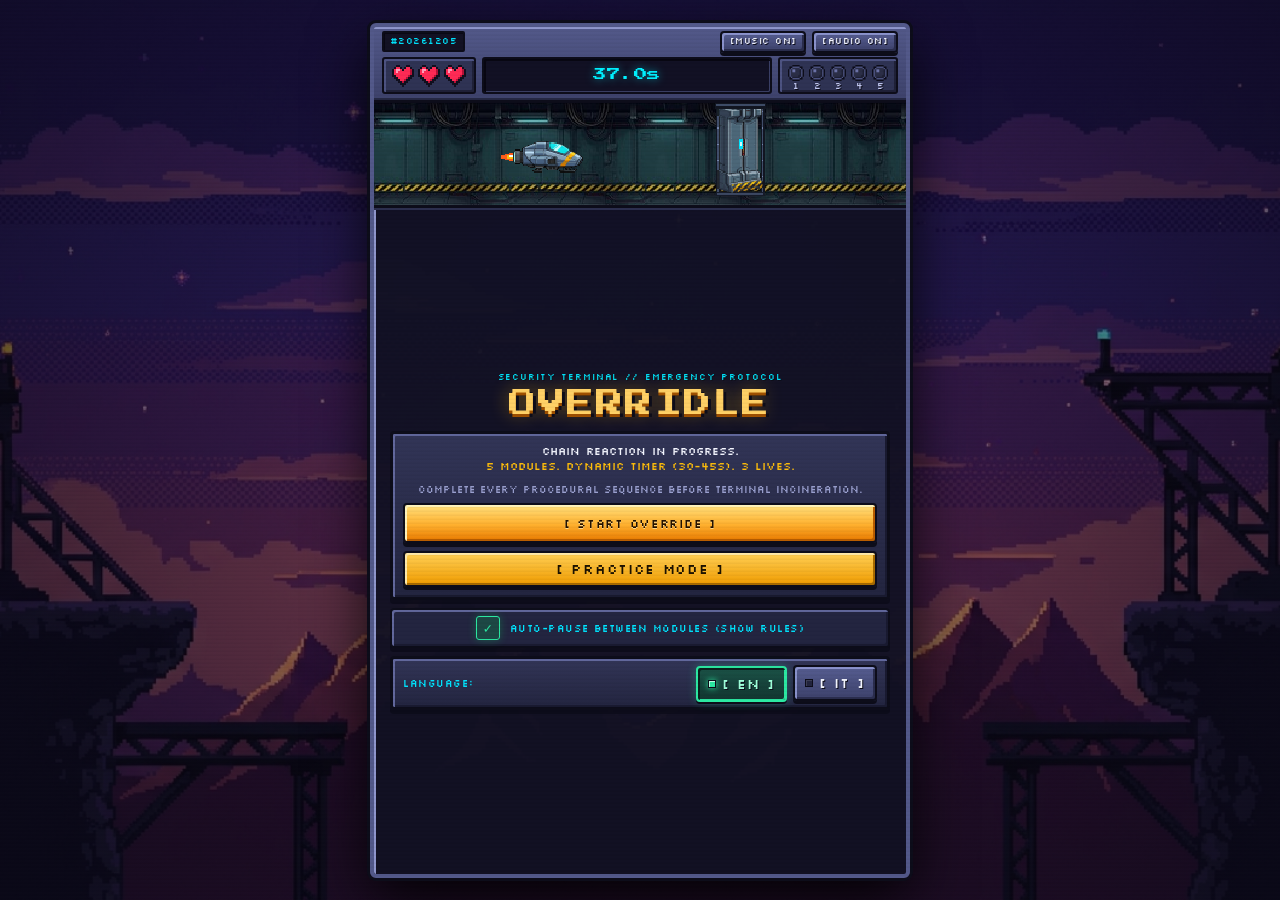
<file: index.html>
<!DOCTYPE html>
<html lang="en">
<head>
  <meta charset="UTF-8">
  <meta name="viewport" content="width=device-width, initial-scale=1.0, maximum-scale=1.0, user-scalable=no, viewport-fit=cover">
  <meta name="theme-color" content="#120e24">
  <title>OVERRIDLE // SECURITY TERMINAL</title>
  <link rel="icon" type="image/svg+xml" href="data:image/svg+xml,%3Csvg xmlns='http://www.w3.org/2000/svg' viewBox='0 0 32 32'%3E%3Crect width='32' height='32' rx='4' fill='%23120e24' stroke='%2300e5ff' stroke-width='2'/%3E%3Ctext x='16' y='21' text-anchor='middle' font-family='monospace' font-weight='bold' font-size='14' fill='%23ffbe0b'%3EOV%3C/text%3E%3C/svg%3E">
  <link rel="preconnect" href="https://fonts.googleapis.com">
  <link rel="preconnect" href="https://fonts.gstatic.com" crossorigin>
  <link href="https://fonts.googleapis.com/css2?family=Press+Start+2P&family=Silkscreen&family=VT323&display=swap" rel="stylesheet">
  <link rel="stylesheet" href="./css/terminal.css?v=3">
  <link rel="stylesheet" href="./css/pixel16.css?v=3">
</head>
<body class="theme-pixel16">
  <div id="flash-overlay" aria-hidden="true"></div>
  <div class="crt-scanlines" aria-hidden="true"></div>

  <div id="app" class="crt-shell">
    <header id="hud" class="hud">
      <div class="hud-top">
        <span id="seed-badge" class="seed-badge">#--------</span>
        <div class="hud-util-actions">
          <button id="pause-btn" class="crt-btn crt-btn--sm hud-pause-btn" type="button" aria-pressed="false" data-i18n="pause_btn" data-i18n-aria="aria_pause" aria-label="Pause (P)" hidden>[⏸ PAUSE]</button>
          <button id="music-btn" class="crt-btn crt-btn--sm hud-music-btn" type="button" aria-pressed="false" aria-label="Toggle background music">[MUSIC ON]</button>
          <button id="mute-btn" class="crt-btn crt-btn--sm hud-mute-btn" type="button" aria-pressed="false">[AUDIO ON]</button>
        </div>
      </div>
      <div class="hud-bottom">
        <div id="lives-display" class="lives-display" data-i18n-aria="aria_lives" aria-label="Remaining lives">❤️❤️❤️</div>
        <div id="timer-display" class="timer-display" aria-live="off">36.0s</div>
        <div id="round-indicators" class="round-indicators" data-i18n-aria="aria_rounds" aria-label="5-module status">
          <span class="round-led" data-round="0">[1]</span>
          <span class="round-led" data-round="1">[2]</span>
          <span class="round-led" data-round="2">[3]</span>
          <span class="round-led" data-round="3">[4]</span>
          <span class="round-led" data-round="4">[5]</span>
        </div>
      </div>
    </header>

    <div id="containment-stage" class="containment-stage" aria-hidden="true">
      <canvas id="containment-canvas" class="containment-canvas" width="440" height="88"></canvas>
    </div>

    <main id="stage" class="stage">
      <!-- STANDBY -->
      <section id="screen-standby" class="screen is-active" data-i18n-aria="aria_standby" aria-label="Start screen">
        <div class="standby-hero">
          <div class="terminal-tag">SECURITY TERMINAL // EMERGENCY PROTOCOL</div>
          <h1 class="terminal-title">OVERRIDLE</h1>
        </div>

        <div id="standby-fresh" class="standby-card crt-panel">
          <p class="briefing-text">
            <span data-i18n="briefing_line1">CHAIN REACTION IN PROGRESS.</span><br>
            <strong data-i18n="briefing_line2">5 MODULES. DYNAMIC TIMER (30-45s). 3 LIVES.</strong>
          </p>
          <p class="briefing-sub" data-i18n="briefing_sub">
            Complete every procedural sequence before terminal incineration.
          </p>
          <button id="start-btn" class="crt-btn crt-btn--primary crt-btn--lg" type="button" data-i18n="start_btn">[ START OVERRIDE ]</button>
          <button id="practice-fresh-btn" class="crt-btn crt-btn--amber" type="button" data-i18n="practice_btn">[ PRACTICE MODE ]</button>
        </div>

        <div id="standby-completed" class="standby-card crt-panel" hidden>
          <div class="standby-done-label" data-i18n="daily_completed">DAILY COMPLETED</div>
          <h2 id="standby-result-title" class="end-title" data-i18n="override_complete">OVERRIDE COMPLETE</h2>
          <div id="standby-result-stats" class="end-stats"></div>
          <pre id="standby-share-preview" class="share-preview"></pre>
          <div class="end-actions">
            <button id="copy-standby-btn" class="crt-btn crt-btn--primary" type="button" data-i18n="copy_result">[ COPY RESULT ]</button>
            <button id="practice-standby-btn" class="crt-btn crt-btn--amber" type="button" data-i18n="practice_btn">[ PRACTICE MODE ]</button>
          </div>
        </div>

        <label class="autopause-toggle crt-panel" for="autopause-check">
          <input id="autopause-check" class="autopause-input js-autopause-check" type="checkbox" checked>
          <span class="autopause-box" aria-hidden="true"></span>
          <span class="autopause-text" data-i18n="autopause_full">AUTO-PAUSE BETWEEN MODULES (SHOW RULES)</span>
        </label>

        <div class="lang-selector crt-panel" role="group" aria-label="Language / Lingua">
          <span class="lang-label" data-i18n="lang_label">LANGUAGE:</span>
          <div class="lang-btns">
            <button id="lang-en-btn" class="crt-btn crt-btn--sm lang-btn is-active" type="button" data-lang="en" aria-pressed="true">[ EN ]</button>
            <button id="lang-it-btn" class="crt-btn crt-btn--sm lang-btn" type="button" data-lang="it" aria-pressed="false">[ IT ]</button>
          </div>
        </div>
      </section>

      <!-- PRACTICE SELECTOR -->
      <section id="screen-practice" class="screen" data-i18n-aria="aria_practice" aria-label="Practice minigame selector" hidden>
        <div class="practice-card crt-panel">
          <div class="practice-header">
            <div class="standby-done-label">TRAINING SIMULATOR // OVERRIDLE</div>
            <h2 class="practice-title" data-i18n="practice_title">PRACTICE MODE</h2>
          </div>
          <div class="practice-mode-bar" role="group" data-i18n-aria="aria_practice_format" aria-label="Single-module training format">
            <span class="practice-mode-label" data-i18n="single_format">SINGLE FORMAT:</span>
            <div class="practice-mode-btns">
              <button id="practice-mode-1" class="crt-btn crt-btn--sm practice-mode-btn is-active" type="button" aria-pressed="true" data-i18n="round_1">[ 1 ROUND ]</button>
              <button id="practice-mode-5" class="crt-btn crt-btn--sm practice-mode-btn" type="button" aria-pressed="false" data-i18n="round_5">[ 5 ROUNDS ]</button>
            </div>
          </div>
          <label class="autopause-toggle autopause-toggle--compact" for="autopause-practice-check">
            <input id="autopause-practice-check" class="autopause-input js-autopause-check" type="checkbox" checked>
            <span class="autopause-box" aria-hidden="true"></span>
            <span class="autopause-text" data-i18n="autopause_short">AUTO-PAUSE BETWEEN MODULES</span>
          </label>
          <button id="practice-random-btn" class="crt-btn crt-btn--primary practice-random-btn" type="button" data-i18n="practice_random">[ 🎲 RANDOM MIX (5 MODULES) ]</button>
          <div id="practice-module-grid" class="practice-grid" data-i18n-aria="aria_practice_grid" aria-label="Minigame list"></div>
          <button id="practice-back-btn" class="crt-btn practice-back-btn" type="button" data-i18n="back">[ ← BACK ]</button>
        </div>
      </section>

      <!-- PLAYING -->
      <section id="screen-playing" class="screen" data-i18n-aria="aria_playing" aria-label="Active module" hidden>
        <div id="module-meta" class="module-meta">MODULE 1/5</div>
        <div class="playing-stage">
          <div id="module-container" class="module-container"></div>
          <div id="pause-overlay" class="pause-overlay crt-panel" role="dialog" aria-modal="true" aria-labelledby="pause-title" hidden>
            <div class="pause-header">
              <div id="pause-title" class="pause-title" data-i18n="pause_title">SYSTEM PAUSED</div>
              <div class="pause-sub" data-i18n="pause_sub">TIMER &amp; MODULE LOCKED — CHECK INSTRUCTIONS</div>
            </div>
            <div class="pause-instructions">
              <div class="pause-section-label" data-i18n="pause_instr_label">MODULE INSTRUCTIONS</div>
              <p id="pause-mod-desc" class="pause-mod-desc"></p>
              <div id="pause-mod-rule-wrap" class="pause-mod-rule-wrap" hidden>
                <div class="pause-section-label" data-i18n="pause_rule_label">ACTIVE RULE</div>
                <p id="pause-mod-rule" class="pause-mod-rule"></p>
              </div>
            </div>
            <label class="autopause-toggle autopause-toggle--compact" for="autopause-overlay-check">
              <input id="autopause-overlay-check" class="autopause-input js-autopause-check" type="checkbox" checked>
              <span class="autopause-box" aria-hidden="true"></span>
              <span class="autopause-text" data-i18n="autopause_short">AUTO-PAUSE BETWEEN MODULES</span>
            </label>
            <button id="resume-btn" class="crt-btn crt-btn--primary pause-resume-btn" type="button" data-i18n="resume_override">[ ▶ RESUME OVERRIDE ]</button>
          </div>
        </div>
      </section>

      <!-- END -->
      <section id="screen-end" class="screen" data-i18n-aria="aria_end" aria-label="Game result" hidden>
        <div class="end-card crt-panel">
          <div id="end-mode-badge" class="end-mode-badge">DAILY PROTOCOL</div>
          <h2 id="end-title" class="end-title" data-i18n="override_complete">OVERRIDE COMPLETE</h2>
          <div id="end-stats" class="end-stats"></div>
          <pre id="share-preview" class="share-preview"></pre>
          <div class="end-actions">
            <button id="copy-share-btn" class="crt-btn crt-btn--primary crt-btn--lg" type="button" data-i18n="copy_result">[ COPY RESULT ]</button>
            <button id="retry-practice-btn" class="crt-btn crt-btn--amber" type="button" hidden>[ ↻ RETRY MODULE ]</button>
            <button id="practice-btn" class="crt-btn crt-btn--amber" type="button" data-i18n="practice_btn">[ PRACTICE MODE ]</button>
          </div>
        </div>
      </section>
    </main>
  </div>

  <script type="module" src="./js/engine.js?v=3"></script>
  <script type="module" src="./js/preview-fx.js?v=3"></script>
</body>
</html>
</file>
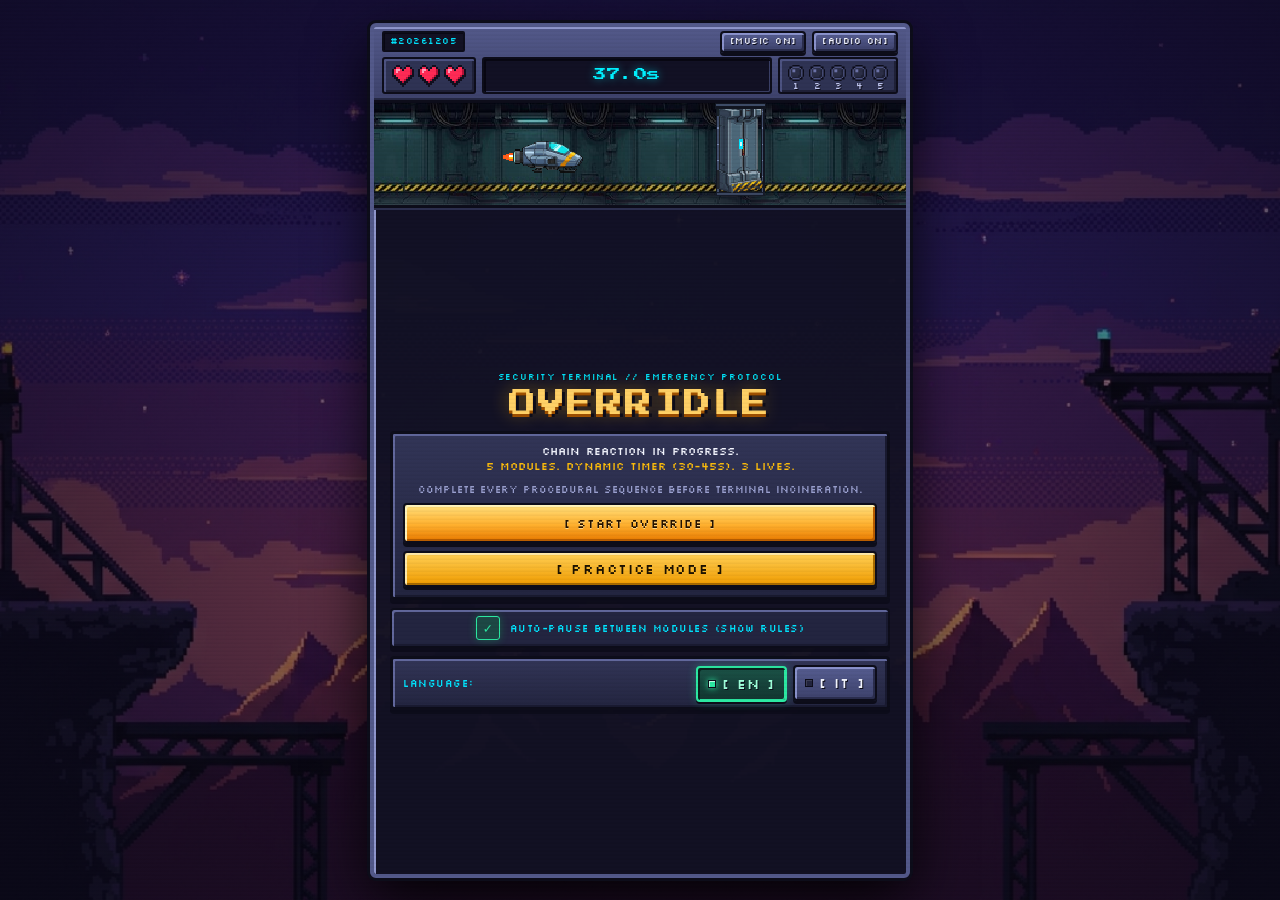
<file: preview.html>
<!DOCTYPE html>
<html lang="en">
<head>
  <meta charset="UTF-8">
  <meta name="viewport" content="width=device-width, initial-scale=1.0, maximum-scale=1.0, user-scalable=no, viewport-fit=cover">
  <meta name="theme-color" content="#120e24">
  <title>OVERRIDLE // 16-BIT PREVIEW</title>
  <link rel="icon" type="image/svg+xml" href="data:image/svg+xml,%3Csvg xmlns='http://www.w3.org/2000/svg' viewBox='0 0 32 32'%3E%3Crect width='32' height='32' rx='4' fill='%23120e24' stroke='%2300e5ff' stroke-width='2'/%3E%3Ctext x='16' y='21' text-anchor='middle' font-family='monospace' font-weight='bold' font-size='14' fill='%23ffbe0b'%3EOV%3C/text%3E%3C/svg%3E">
  <link rel="preconnect" href="https://fonts.googleapis.com">
  <link rel="preconnect" href="https://fonts.gstatic.com" crossorigin>
  <link href="https://fonts.googleapis.com/css2?family=Press+Start+2P&family=Silkscreen&family=VT323&display=swap" rel="stylesheet">
  <link rel="stylesheet" href="./css/terminal.css?v=3">
  <link rel="stylesheet" href="./css/pixel16.css?v=3">
</head>
<body class="theme-pixel16">
  <div id="flash-overlay" aria-hidden="true"></div>
  <div class="crt-scanlines" aria-hidden="true"></div>

  <div id="app" class="crt-shell">
    <header id="hud" class="hud">
      <div class="hud-top">
        <span id="seed-badge" class="seed-badge">#--------</span>
        <div class="hud-util-actions">
          <button id="pause-btn" class="crt-btn crt-btn--sm hud-pause-btn" type="button" aria-pressed="false" data-i18n="pause_btn" data-i18n-aria="aria_pause" aria-label="Pause (P)" hidden>[⏸ PAUSE]</button>
          <button id="music-btn" class="crt-btn crt-btn--sm hud-music-btn" type="button" aria-pressed="false" aria-label="Toggle background music">[MUSIC ON]</button>
          <button id="mute-btn" class="crt-btn crt-btn--sm hud-mute-btn" type="button" aria-pressed="false">[AUDIO ON]</button>
        </div>
      </div>
      <div class="hud-bottom">
        <div id="lives-display" class="lives-display" data-i18n-aria="aria_lives" aria-label="Remaining lives">❤️❤️❤️</div>
        <div id="timer-display" class="timer-display" aria-live="off">36.0s</div>
        <div id="round-indicators" class="round-indicators" data-i18n-aria="aria_rounds" aria-label="5-module status">
          <span class="round-led" data-round="0">[1]</span>
          <span class="round-led" data-round="1">[2]</span>
          <span class="round-led" data-round="2">[3]</span>
          <span class="round-led" data-round="3">[4]</span>
          <span class="round-led" data-round="4">[5]</span>
        </div>
      </div>
    </header>

    <div id="containment-stage" class="containment-stage" aria-hidden="true">
      <canvas id="containment-canvas" class="containment-canvas" width="440" height="88"></canvas>
    </div>

    <main id="stage" class="stage">
      <!-- STANDBY -->
      <section id="screen-standby" class="screen is-active" data-i18n-aria="aria_standby" aria-label="Start screen">
        <div class="standby-hero">
          <div class="terminal-tag">SECURITY TERMINAL // EMERGENCY PROTOCOL</div>
          <h1 class="terminal-title">OVERRIDLE</h1>
        </div>

        <div id="standby-fresh" class="standby-card crt-panel">
          <p class="briefing-text">
            <span data-i18n="briefing_line1">CHAIN REACTION IN PROGRESS.</span><br>
            <strong data-i18n="briefing_line2">5 MODULES. DYNAMIC TIMER (30-45s). 3 LIVES.</strong>
          </p>
          <p class="briefing-sub" data-i18n="briefing_sub">
            Complete every procedural sequence before terminal incineration.
          </p>
          <button id="start-btn" class="crt-btn crt-btn--primary crt-btn--lg" type="button" data-i18n="start_btn">[ START OVERRIDE ]</button>
          <button id="practice-fresh-btn" class="crt-btn crt-btn--amber" type="button" data-i18n="practice_btn">[ PRACTICE MODE ]</button>
        </div>

        <div id="standby-completed" class="standby-card crt-panel" hidden>
          <div class="standby-done-label" data-i18n="daily_completed">DAILY COMPLETED</div>
          <h2 id="standby-result-title" class="end-title" data-i18n="override_complete">OVERRIDE COMPLETE</h2>
          <div id="standby-result-stats" class="end-stats"></div>
          <pre id="standby-share-preview" class="share-preview"></pre>
          <div class="end-actions">
            <button id="copy-standby-btn" class="crt-btn crt-btn--primary" type="button" data-i18n="copy_result">[ COPY RESULT ]</button>
            <button id="practice-standby-btn" class="crt-btn crt-btn--amber" type="button" data-i18n="practice_btn">[ PRACTICE MODE ]</button>
          </div>
        </div>

        <label class="autopause-toggle crt-panel" for="autopause-check">
          <input id="autopause-check" class="autopause-input js-autopause-check" type="checkbox" checked>
          <span class="autopause-box" aria-hidden="true"></span>
          <span class="autopause-text" data-i18n="autopause_full">AUTO-PAUSE BETWEEN MODULES (SHOW RULES)</span>
        </label>

        <div class="lang-selector crt-panel" role="group" aria-label="Language / Lingua">
          <span class="lang-label" data-i18n="lang_label">LANGUAGE:</span>
          <div class="lang-btns">
            <button id="lang-en-btn" class="crt-btn crt-btn--sm lang-btn is-active" type="button" data-lang="en" aria-pressed="true">[ EN ]</button>
            <button id="lang-it-btn" class="crt-btn crt-btn--sm lang-btn" type="button" data-lang="it" aria-pressed="false">[ IT ]</button>
          </div>
        </div>
      </section>

      <!-- PRACTICE SELECTOR -->
      <section id="screen-practice" class="screen" data-i18n-aria="aria_practice" aria-label="Practice minigame selector" hidden>
        <div class="practice-card crt-panel">
          <div class="practice-header">
            <div class="standby-done-label">TRAINING SIMULATOR // OVERRIDLE</div>
            <h2 class="practice-title" data-i18n="practice_title">PRACTICE MODE</h2>
          </div>
          <div class="practice-mode-bar" role="group" data-i18n-aria="aria_practice_format" aria-label="Single-module training format">
            <span class="practice-mode-label" data-i18n="single_format">SINGLE FORMAT:</span>
            <div class="practice-mode-btns">
              <button id="practice-mode-1" class="crt-btn crt-btn--sm practice-mode-btn is-active" type="button" aria-pressed="true" data-i18n="round_1">[ 1 ROUND ]</button>
              <button id="practice-mode-5" class="crt-btn crt-btn--sm practice-mode-btn" type="button" aria-pressed="false" data-i18n="round_5">[ 5 ROUNDS ]</button>
            </div>
          </div>
          <label class="autopause-toggle autopause-toggle--compact" for="autopause-practice-check">
            <input id="autopause-practice-check" class="autopause-input js-autopause-check" type="checkbox" checked>
            <span class="autopause-box" aria-hidden="true"></span>
            <span class="autopause-text" data-i18n="autopause_short">AUTO-PAUSE BETWEEN MODULES</span>
          </label>
          <button id="practice-random-btn" class="crt-btn crt-btn--primary practice-random-btn" type="button" data-i18n="practice_random">[ 🎲 RANDOM MIX (5 MODULES) ]</button>
          <div id="practice-module-grid" class="practice-grid" data-i18n-aria="aria_practice_grid" aria-label="Minigame list"></div>
          <button id="practice-back-btn" class="crt-btn practice-back-btn" type="button" data-i18n="back">[ ← BACK ]</button>
        </div>
      </section>

      <!-- PLAYING -->
      <section id="screen-playing" class="screen" data-i18n-aria="aria_playing" aria-label="Active module" hidden>
        <div id="module-meta" class="module-meta">MODULE 1/5</div>
        <div class="playing-stage">
          <div id="module-container" class="module-container"></div>
          <div id="pause-overlay" class="pause-overlay crt-panel" role="dialog" aria-modal="true" aria-labelledby="pause-title" hidden>
            <div class="pause-header">
              <div id="pause-title" class="pause-title" data-i18n="pause_title">SYSTEM PAUSED</div>
              <div class="pause-sub" data-i18n="pause_sub">TIMER &amp; MODULE LOCKED — CHECK INSTRUCTIONS</div>
            </div>
            <div class="pause-instructions">
              <div class="pause-section-label" data-i18n="pause_instr_label">MODULE INSTRUCTIONS</div>
              <p id="pause-mod-desc" class="pause-mod-desc"></p>
              <div id="pause-mod-rule-wrap" class="pause-mod-rule-wrap" hidden>
                <div class="pause-section-label" data-i18n="pause_rule_label">ACTIVE RULE</div>
                <p id="pause-mod-rule" class="pause-mod-rule"></p>
              </div>
            </div>
            <label class="autopause-toggle autopause-toggle--compact" for="autopause-overlay-check">
              <input id="autopause-overlay-check" class="autopause-input js-autopause-check" type="checkbox" checked>
              <span class="autopause-box" aria-hidden="true"></span>
              <span class="autopause-text" data-i18n="autopause_short">AUTO-PAUSE BETWEEN MODULES</span>
            </label>
            <button id="resume-btn" class="crt-btn crt-btn--primary pause-resume-btn" type="button" data-i18n="resume_override">[ ▶ RESUME OVERRIDE ]</button>
          </div>
        </div>
      </section>

      <!-- END -->
      <section id="screen-end" class="screen" data-i18n-aria="aria_end" aria-label="Game result" hidden>
        <div class="end-card crt-panel">
          <div id="end-mode-badge" class="end-mode-badge">DAILY PROTOCOL</div>
          <h2 id="end-title" class="end-title" data-i18n="override_complete">OVERRIDE COMPLETE</h2>
          <div id="end-stats" class="end-stats"></div>
          <pre id="share-preview" class="share-preview"></pre>
          <div class="end-actions">
            <button id="copy-share-btn" class="crt-btn crt-btn--primary crt-btn--lg" type="button" data-i18n="copy_result">[ COPY RESULT ]</button>
            <button id="retry-practice-btn" class="crt-btn crt-btn--amber" type="button" hidden>[ ↻ RETRY MODULE ]</button>
            <button id="practice-btn" class="crt-btn crt-btn--amber" type="button" data-i18n="practice_btn">[ PRACTICE MODE ]</button>
          </div>
        </div>
      </section>
    </main>
  </div>

  <script type="module" src="./js/engine.js?v=3"></script>
  <script type="module" src="./js/preview-fx.js?v=3"></script>
</body>
</html>
</file>
<file: css/terminal.css>
:root {
  --crt-bg: #050a07;
  --crt-panel: #0a140e;
  --crt-border: #1e4d2b;
  --crt-green: #00ff66;
  --crt-green-dim: #198a47;
  --crt-amber: #ffb000;
  --crt-red: #ff2a2a;
  --crt-cyan: #00e5ff;
  --crt-text: #d7ffe6;
  --font-mono: 'JetBrains Mono', 'Cascadia Mono', 'Fira Code', 'SFMono-Regular', Consolas, 'Liberation Mono', Menlo, monospace;
}

*,
*::before,
*::after {
  box-sizing: border-box;
}

[hidden] {
  display: none !important;
}

html,
body {
  margin: 0;
  padding: 0;
  width: 100%;
  height: 100vh;
  height: 100dvh;
  overflow: hidden;
  background-color: var(--crt-bg);
  background-image: radial-gradient(circle at 50% 35%, rgba(0, 255, 102, 0.06) 0%, rgba(5, 10, 7, 0.96) 78%);
  color: var(--crt-text);
  font-family: var(--font-mono);
  font-size: 14px;
  line-height: 1.35;
  touch-action: manipulation;
  user-select: none;
  -webkit-user-select: none;
  -webkit-tap-highlight-color: transparent;
  -webkit-font-smoothing: antialiased;
}

button,
input {
  font-family: inherit;
  touch-action: manipulation;
}

/* Non-blocking CRT scanlines & error flash */
.crt-scanlines {
  position: fixed;
  inset: 0;
  pointer-events: none;
  z-index: 900;
  background: repeating-linear-gradient(
    to bottom,
    rgba(0, 0, 0, 0) 0px,
    rgba(0, 0, 0, 0) 2px,
    rgba(0, 0, 0, 0.22) 3px,
    rgba(0, 0, 0, 0.22) 4px
  );
}

#flash-overlay {
  position: fixed;
  inset: 0;
  pointer-events: none;
  z-index: 999;
  background: rgba(255, 25, 25, 0.55);
  opacity: 0;
}

#flash-overlay.active {
  animation: crt-error-flash 320ms ease-out forwards;
}

@keyframes crt-error-flash {
  0% {
    opacity: 1;
  }
  30% {
    opacity: 0.85;
  }
  100% {
    opacity: 0;
  }
}

/* Main mobile-first shell */
.crt-shell {
  width: 100%;
  max-width: 480px;
  height: 100vh;
  height: 100dvh;
  margin: 0 auto;
  display: flex;
  flex-direction: column;
  overflow: hidden;
  border-left: 1px solid rgba(30, 77, 43, 0.45);
  border-right: 1px solid rgba(30, 77, 43, 0.45);
  background: rgba(5, 10, 7, 0.88);
  position: relative;
}

/* Fixed compact top HUD */
.hud {
  flex-shrink: 0;
  background: var(--crt-panel);
  border-bottom: 1px solid var(--crt-border);
  padding: 8px 12px;
  display: flex;
  flex-direction: column;
  gap: 6px;
  box-shadow: 0 2px 12px rgba(0, 0, 0, 0.55);
}

.hud-top,
.hud-bottom {
  display: flex;
  align-items: center;
  justify-content: space-between;
  gap: 8px;
}

.seed-badge {
  display: inline-flex;
  align-items: center;
  padding: 3px 7px;
  border: 1px solid var(--crt-border);
  border-radius: 3px;
  background: rgba(0, 255, 102, 0.06);
  color: var(--crt-green);
  font-size: 0.78rem;
  font-weight: 700;
  letter-spacing: 0.05em;
  white-space: nowrap;
}

.seed-badge.is-practice {
  border-color: rgba(255, 176, 0, 0.55);
  background: rgba(255, 176, 0, 0.1);
  color: var(--crt-amber);
}

.lives-display {
  font-size: 1rem;
  letter-spacing: 0.12em;
  line-height: 1;
  white-space: nowrap;
}

.hud-mute-btn {
  min-width: 82px;
  font-size: 0.72rem;
  padding: 4px 8px;
  min-height: 28px;
}

.hud-mute-btn.is-muted {
  border-color: rgba(255, 176, 0, 0.6);
  color: var(--crt-amber);
}

.hud-pause-btn {
  flex-shrink: 0;
  min-width: 78px;
  font-size: 0.7rem;
  padding: 4px 8px;
  min-height: 26px;
  border-color: rgba(0, 229, 255, 0.5);
  color: var(--crt-cyan);
  background: rgba(0, 229, 255, 0.08);
  white-space: nowrap;
}

.hud-pause-btn.is-paused {
  border-color: rgba(255, 176, 0, 0.75);
  color: var(--crt-amber);
  background: rgba(255, 176, 0, 0.14);
  box-shadow: 0 0 10px rgba(255, 176, 0, 0.25);
}

.round-indicators {
  display: flex;
  align-items: center;
  gap: 4px;
}

.round-led {
  display: inline-flex;
  align-items: center;
  justify-content: center;
  min-width: 28px;
  height: 24px;
  padding: 0 4px;
  font-size: 0.75rem;
  font-weight: 700;
  border: 1px solid var(--crt-border);
  border-radius: 3px;
  color: var(--crt-green-dim);
  background: rgba(5, 10, 7, 0.9);
  transition: border-color 120ms ease, color 120ms ease, background-color 120ms ease;
}

.round-led.is-active {
  border-color: var(--crt-cyan);
  color: var(--crt-cyan);
  background: rgba(0, 229, 255, 0.12);
  box-shadow: 0 0 8px rgba(0, 229, 255, 0.25);
}

.round-led.is-won {
  border-color: var(--crt-green);
  color: var(--crt-bg);
  background: var(--crt-green);
}

.round-led.is-lost {
  border-color: var(--crt-red);
  color: #ffffff;
  background: var(--crt-red);
}

.timer-display {
  font-size: 1.38rem;
  font-weight: 800;
  letter-spacing: 0.04em;
  font-variant-numeric: tabular-nums;
  color: var(--crt-green);
  text-shadow: 0 0 8px rgba(0, 255, 102, 0.35);
  min-width: 78px;
  text-align: right;
  line-height: 1;
}

.timer-display.is-amber {
  color: var(--crt-amber);
  text-shadow: 0 0 10px rgba(255, 176, 0, 0.4);
}

.timer-display.is-critical {
  color: var(--crt-red);
  text-shadow: 0 0 12px rgba(255, 42, 42, 0.65);
  animation: timer-pulse 450ms ease-in-out infinite alternate;
}

@keyframes timer-pulse {
  from {
    opacity: 1;
    transform: scale(1);
  }
  to {
    opacity: 0.7;
    transform: scale(1.04);
  }
}

/* Main stage */
.stage {
  flex: 1;
  min-height: 0;
  overflow: hidden;
  display: flex;
  flex-direction: column;
  padding: 10px 12px;
}

.screen {
  display: none;
  flex: 1;
  min-height: 0;
  flex-direction: column;
  overflow: hidden;
}

.screen.is-active {
  display: flex;
}

/* Standby screen */
#screen-standby {
  justify-content: center;
  gap: 14px;
}

.standby-hero {
  text-align: center;
  flex-shrink: 0;
}

.terminal-tag {
  font-size: 0.72rem;
  letter-spacing: 0.14em;
  color: var(--crt-green-dim);
  margin-bottom: 4px;
}

.terminal-title {
  margin: 0;
  font-size: 2rem;
  font-weight: 800;
  letter-spacing: 0.08em;
  color: var(--crt-green);
  text-shadow: 0 0 14px rgba(0, 255, 102, 0.35);
}

.standby-card {
  display: flex;
  flex-direction: column;
  gap: 12px;
}

.briefing-text {
  margin: 0;
  font-size: 0.94rem;
  line-height: 1.5;
  color: var(--crt-text);
  text-align: center;
}

.briefing-text strong {
  color: var(--crt-amber);
}

.briefing-sub {
  margin: 0;
  font-size: 0.78rem;
  color: var(--crt-green-dim);
  text-align: center;
}

.standby-done-label {
  font-size: 0.74rem;
  letter-spacing: 0.12em;
  text-align: center;
  color: var(--crt-cyan);
  font-weight: 700;
}

/* Auto-pause toggle */
.autopause-toggle {
  position: relative;
  display: flex;
  align-items: center;
  justify-content: center;
  gap: 8px;
  padding: 8px 10px;
  cursor: pointer;
  border: 1px solid rgba(0, 229, 255, 0.35);
  border-radius: 4px;
  background: rgba(0, 229, 255, 0.05);
  transition: border-color 120ms ease, background-color 120ms ease;
}

.autopause-toggle:hover {
  border-color: rgba(0, 229, 255, 0.7);
  background: rgba(0, 229, 255, 0.1);
}

.autopause-toggle--compact {
  padding: 5px 8px;
  gap: 7px;
}

.autopause-input {
  position: absolute;
  opacity: 0;
  width: 1px;
  height: 1px;
  margin: 0;
  pointer-events: none;
}

.autopause-box {
  flex-shrink: 0;
  display: inline-flex;
  align-items: center;
  justify-content: center;
  width: 20px;
  height: 20px;
  border: 1px solid var(--crt-border);
  border-radius: 3px;
  background: #040906;
  color: var(--crt-green);
  font-size: 0.84rem;
  font-weight: 800;
  line-height: 1;
}

.autopause-box::before {
  content: ' ';
}

.autopause-input:checked + .autopause-box {
  border-color: var(--crt-green);
  background: rgba(0, 255, 102, 0.16);
  box-shadow: 0 0 8px rgba(0, 255, 102, 0.25);
}

.autopause-input:checked + .autopause-box::before {
  content: '✓';
}

.autopause-input:focus-visible + .autopause-box {
  outline: 2px solid var(--crt-cyan);
  outline-offset: 2px;
}

.autopause-text {
  font-size: 0.74rem;
  font-weight: 700;
  letter-spacing: 0.05em;
  color: var(--crt-cyan);
  line-height: 1.2;
}

/* Practice selector screen */
#screen-practice {
  justify-content: center;
}

.practice-card {
  display: flex;
  flex-direction: column;
  gap: 8px;
  max-height: 100%;
  overflow-y: auto;
}

.practice-header {
  text-align: center;
}

.practice-title {
  margin: 2px 0 0;
  font-size: 1.15rem;
  font-weight: 800;
  letter-spacing: 0.08em;
  color: var(--crt-amber);
  text-shadow: 0 0 10px rgba(255, 176, 0, 0.3);
}

.practice-mode-bar {
  display: flex;
  align-items: center;
  justify-content: space-between;
  gap: 8px;
  padding: 6px 8px;
  background: rgba(5, 10, 7, 0.75);
  border: 1px solid var(--crt-border);
  border-radius: 3px;
}

.practice-mode-label {
  font-size: 0.7rem;
  font-weight: 700;
  letter-spacing: 0.06em;
  color: var(--crt-green-dim);
  white-space: nowrap;
}

.practice-mode-btns {
  display: flex;
  gap: 6px;
}

.practice-mode-btn {
  min-height: 28px;
  padding: 3px 8px;
  font-size: 0.72rem;
}

.practice-mode-btn.is-active,
.practice-mode-btn[aria-pressed='true'] {
  background: var(--crt-amber);
  color: var(--crt-bg);
  border-color: var(--crt-amber);
}

.practice-random-btn {
  width: 100%;
  min-height: 38px;
  font-size: 0.82rem;
}

.practice-grid {
  display: grid;
  grid-template-columns: repeat(3, minmax(0, 1fr));
  gap: 5px;
}

.practice-mod-btn {
  display: flex;
  flex-direction: column;
  align-items: center;
  justify-content: center;
  gap: 2px;
  min-height: 44px;
  padding: 5px 4px;
  border-color: rgba(255, 176, 0, 0.38);
  background: rgba(255, 176, 0, 0.05);
}

.practice-mod-btn:hover:not(:disabled) {
  border-color: var(--crt-amber);
  background: rgba(255, 176, 0, 0.16);
}

.practice-mod-num {
  font-size: 0.6rem;
  font-weight: 700;
  letter-spacing: 0.08em;
  color: var(--crt-cyan);
}

.practice-mod-name {
  font-size: 0.64rem;
  font-weight: 700;
  letter-spacing: 0.02em;
  line-height: 1.15;
  color: var(--crt-text);
  word-break: break-word;
}

.practice-back-btn {
  width: 100%;
  min-height: 34px;
  font-size: 0.78rem;
}

/* Playing screen */
#screen-playing {
  gap: 6px;
}

.module-meta {
  flex-shrink: 0;
  font-size: 0.76rem;
  font-weight: 700;
  letter-spacing: 0.08em;
  color: var(--crt-cyan);
  padding: 4px 8px;
  background: rgba(0, 229, 255, 0.06);
  border: 1px solid rgba(0, 229, 255, 0.25);
  border-radius: 3px;
  text-transform: uppercase;
  white-space: nowrap;
  overflow: hidden;
  text-overflow: ellipsis;
}

.playing-stage {
  position: relative;
  flex: 1;
  min-height: 0;
  display: flex;
  flex-direction: column;
  overflow: hidden;
}

.module-container {
  flex: 1;
  min-height: 0;
  display: flex;
  flex-direction: column;
  overflow: hidden;
}

.module-container.is-paused {
  visibility: hidden;
  pointer-events: none;
}

.pause-overlay {
  position: absolute;
  inset: 0;
  z-index: 20;
  display: flex;
  flex-direction: column;
  justify-content: space-between;
  gap: 12px;
  padding: 16px 14px;
  background: #060e09;
  border: 1px solid rgba(0, 229, 255, 0.45);
  border-radius: 4px;
  box-shadow: inset 0 0 24px rgba(0, 229, 255, 0.08), 0 0 18px rgba(0, 0, 0, 0.85);
  overflow-y: auto;
}

.pause-header {
  text-align: center;
  border-bottom: 1px solid var(--crt-border);
  padding-bottom: 10px;
}

.pause-title {
  font-size: 1.15rem;
  font-weight: 800;
  letter-spacing: 0.1em;
  color: var(--crt-amber);
  text-shadow: 0 0 10px rgba(255, 176, 0, 0.35);
}

.pause-sub {
  margin-top: 4px;
  font-size: 0.72rem;
  letter-spacing: 0.06em;
  color: var(--crt-cyan);
}

.pause-instructions {
  flex: 1;
  display: flex;
  flex-direction: column;
  justify-content: center;
  gap: 10px;
  padding: 6px 2px;
}

.pause-section-label {
  font-size: 0.72rem;
  font-weight: 700;
  letter-spacing: 0.1em;
  color: var(--crt-green);
}

.pause-mod-desc,
.pause-mod-rule {
  margin: 0;
  font-size: 0.86rem;
  line-height: 1.45;
  color: var(--crt-text);
  background: rgba(0, 255, 102, 0.05);
  border: 1px solid rgba(30, 77, 43, 0.7);
  border-radius: 3px;
  padding: 10px 12px;
}

.pause-mod-rule-wrap {
  display: flex;
  flex-direction: column;
  gap: 6px;
}

.pause-mod-rule {
  border-color: rgba(255, 176, 0, 0.45);
  background: rgba(255, 176, 0, 0.07);
  color: var(--crt-amber);
  font-weight: 700;
}

.pause-resume-btn {
  flex-shrink: 0;
  width: 100%;
  min-height: 48px;
}

/* End screen */
#screen-end {
  justify-content: center;
}

.end-card {
  display: flex;
  flex-direction: column;
  gap: 12px;
}

.end-mode-badge {
  font-size: 0.72rem;
  font-weight: 700;
  letter-spacing: 0.12em;
  text-align: center;
  color: var(--crt-cyan);
}

.end-title {
  margin: 0;
  font-size: 1.35rem;
  font-weight: 800;
  letter-spacing: 0.06em;
  text-align: center;
}

.end-title.is-win {
  color: var(--crt-green);
  text-shadow: 0 0 12px rgba(0, 255, 102, 0.35);
}

.end-title.is-lose {
  color: var(--crt-red);
  text-shadow: 0 0 12px rgba(255, 42, 42, 0.45);
}

.end-stats {
  display: grid;
  grid-template-columns: repeat(2, 1fr);
  gap: 8px;
}

.stat-box {
  background: rgba(5, 10, 7, 0.85);
  border: 1px solid var(--crt-border);
  border-radius: 3px;
  padding: 8px;
  text-align: center;
}

.stat-box--full {
  grid-column: 1 / -1;
}

.stat-label {
  display: block;
  font-size: 0.68rem;
  letter-spacing: 0.1em;
  color: var(--crt-green-dim);
  margin-bottom: 3px;
}

.stat-value {
  font-size: 1.05rem;
  font-weight: 700;
  color: var(--crt-text);
}

.share-preview {
  margin: 0;
  padding: 10px;
  background: rgba(5, 10, 7, 0.95);
  border: 1px dashed var(--crt-border);
  border-radius: 3px;
  font-family: inherit;
  font-size: 0.82rem;
  line-height: 1.5;
  color: var(--crt-text);
  white-space: pre-wrap;
  word-break: break-word;
  text-align: center;
  user-select: text;
  -webkit-user-select: text;
}

.end-actions {
  display: flex;
  flex-direction: column;
  gap: 8px;
}

/* ==========================================================================
   Shared Module & Terminal Utility Classes
   ========================================================================== */

.crt-panel {
  background: var(--crt-panel);
  border: 1px solid var(--crt-border);
  border-radius: 4px;
  padding: 10px;
  box-shadow: inset 0 0 16px rgba(0, 255, 102, 0.04);
}

.crt-btn {
  display: inline-flex;
  align-items: center;
  justify-content: center;
  gap: 6px;
  min-height: 40px;
  padding: 8px 12px;
  border: 1px solid var(--crt-border);
  border-radius: 4px;
  background: rgba(10, 20, 14, 0.92);
  color: var(--crt-text);
  font-size: 0.86rem;
  font-weight: 700;
  letter-spacing: 0.04em;
  text-align: center;
  cursor: pointer;
  transition: background-color 100ms ease, border-color 100ms ease, color 100ms ease, box-shadow 100ms ease, transform 60ms ease;
}

.crt-btn:hover:not(:disabled) {
  border-color: var(--crt-green);
  background: rgba(0, 255, 102, 0.12);
}

.crt-btn:active:not(:disabled) {
  transform: translateY(1px);
}

.crt-btn:focus-visible {
  outline: 2px solid var(--crt-cyan);
  outline-offset: 2px;
}

.crt-btn:disabled {
  opacity: 0.45;
  cursor: not-allowed;
}

.crt-btn--primary {
  border-color: var(--crt-green);
  color: var(--crt-green);
  background: rgba(0, 255, 102, 0.1);
  box-shadow: 0 0 10px rgba(0, 255, 102, 0.12);
}

.crt-btn--primary:hover:not(:disabled) {
  background: rgba(0, 255, 102, 0.2);
  box-shadow: 0 0 14px rgba(0, 255, 102, 0.25);
}

.crt-btn--danger {
  border-color: var(--crt-red);
  color: var(--crt-red);
  background: rgba(255, 42, 42, 0.1);
}

.crt-btn--danger:hover:not(:disabled) {
  background: rgba(255, 42, 42, 0.22);
}

.crt-btn--amber {
  border-color: var(--crt-amber);
  color: var(--crt-amber);
  background: rgba(255, 176, 0, 0.08);
}

.crt-btn--amber:hover:not(:disabled) {
  background: rgba(255, 176, 0, 0.2);
}

.crt-btn--cyan {
  border-color: var(--crt-cyan);
  color: var(--crt-cyan);
  background: rgba(0, 229, 255, 0.08);
}

.crt-btn--cyan:hover:not(:disabled) {
  background: rgba(0, 229, 255, 0.18);
}

.crt-btn--sm {
  min-height: 32px;
  padding: 5px 8px;
  font-size: 0.76rem;
}

.crt-btn--lg {
  min-height: 48px;
  padding: 12px 16px;
  font-size: 0.96rem;
}

.crt-btn.is-active,
.crt-btn[aria-pressed='true'] {
  background: var(--crt-green);
  color: var(--crt-bg);
  border-color: var(--crt-green);
}

/* Module sub-structure classes */
.mod-header {
  flex-shrink: 0;
  display: flex;
  flex-direction: column;
  gap: 3px;
  padding: 8px 10px;
  margin-bottom: 8px;
  background: rgba(0, 255, 102, 0.04);
  border: 1px solid var(--crt-border);
  border-left: 3px solid var(--crt-green);
  border-radius: 3px;
}

.mod-title {
  font-size: 0.74rem;
  font-weight: 700;
  letter-spacing: 0.08em;
  color: var(--crt-green);
  text-transform: uppercase;
}

.mod-instruction {
  font-size: 0.84rem;
  font-weight: 600;
  line-height: 1.3;
  color: var(--crt-text);
}

.mod-body {
  flex: 1;
  min-height: 0;
  display: flex;
  flex-direction: column;
  justify-content: center;
  gap: 8px;
  overflow: hidden;
}

.mod-footer {
  flex-shrink: 0;
  display: flex;
  gap: 8px;
  padding-top: 6px;
}

.crt-grid-2 {
  display: grid;
  grid-template-columns: repeat(2, 1fr);
  gap: 8px;
}

.crt-grid-3 {
  display: grid;
  grid-template-columns: repeat(3, 1fr);
  gap: 8px;
}

.crt-status {
  padding: 6px 8px;
  border: 1px dashed var(--crt-border);
  border-radius: 3px;
  background: rgba(5, 10, 7, 0.85);
  color: var(--crt-amber);
  font-size: 0.78rem;
  font-weight: 600;
  text-align: center;
}

.crt-badge {
  display: inline-flex;
  align-items: center;
  justify-content: center;
  padding: 2px 6px;
  border: 1px solid var(--crt-border);
  border-radius: 3px;
  font-size: 0.72rem;
  font-weight: 700;
  letter-spacing: 0.05em;
}

.crt-bar {
  width: 100%;
  height: 14px;
  background: rgba(5, 10, 7, 0.95);
  border: 1px solid var(--crt-border);
  border-radius: 3px;
  overflow: hidden;
}

.crt-bar-fill {
  height: 100%;
  background: var(--crt-green);
  transition: width 60ms linear;
}

.crt-slider {
  -webkit-appearance: none;
  appearance: none;
  width: 100%;
  height: 32px;
  background: transparent;
  cursor: pointer;
}

.crt-slider::-webkit-slider-runnable-track {
  height: 8px;
  background: rgba(30, 77, 43, 0.65);
  border: 1px solid var(--crt-border);
  border-radius: 4px;
}

.crt-slider::-webkit-slider-thumb {
  -webkit-appearance: none;
  appearance: none;
  width: 26px;
  height: 26px;
  margin-top: -10px;
  border-radius: 3px;
  background: var(--crt-green);
  border: 2px solid var(--crt-bg);
  box-shadow: 0 0 8px rgba(0, 255, 102, 0.6);
}

.crt-slider::-moz-range-track {
  height: 8px;
  background: rgba(30, 77, 43, 0.65);
  border: 1px solid var(--crt-border);
  border-radius: 4px;
}

.crt-slider::-moz-range-thumb {
  width: 26px;
  height: 26px;
  border-radius: 3px;
  background: var(--crt-green);
  border: 2px solid var(--crt-bg);
  box-shadow: 0 0 8px rgba(0, 255, 102, 0.6);
}

.text-green { color: var(--crt-green); }
.text-amber { color: var(--crt-amber); }
.text-red { color: var(--crt-red); }
.text-cyan { color: var(--crt-cyan); }
.text-dim { color: var(--crt-green-dim); }

/* Very compact viewport safeguard (e.g. 375x600 or short mobile viewport) */
@media (max-height: 620px) {
  .hud {
    padding: 6px 10px;
    gap: 4px;
  }
  .stage {
    padding: 6px 10px;
  }
  .terminal-title {
    font-size: 1.65rem;
  }
  .mod-header {
    padding: 6px 8px;
    margin-bottom: 6px;
  }
  .crt-btn {
    min-height: 36px;
  }
  .crt-btn--lg {
    min-height: 42px;
  }
}

/* ==========================================================================
   Desktop / PC Responsive Console Scaling (>= 768px)
   ========================================================================== */
@media (min-width: 768px) {
  body {
    display: flex;
    align-items: center;
    justify-content: center;
    padding: 16px;
  }

  .crt-shell {
    max-width: 680px;
    height: min(94vh, 920px);
    height: min(94dvh, 920px);
    border: 1px solid var(--crt-border);
    border-radius: 10px;
    box-shadow: 0 0 42px rgba(0, 255, 102, 0.12), inset 0 0 28px rgba(0, 255, 102, 0.04);
  }

  .hud {
    padding: 14px 20px;
    gap: 10px;
  }

  .seed-badge {
    padding: 5px 11px;
    font-size: 0.95rem;
  }

  .lives-display {
    font-size: 1.35rem;
  }

  .hud-mute-btn {
    min-width: 108px;
    min-height: 36px;
    padding: 6px 12px;
    font-size: 0.88rem;
  }

  .hud-pause-btn {
    min-width: 112px;
    min-height: 36px;
    padding: 6px 12px;
    font-size: 0.88rem;
  }

  .round-indicators {
    gap: 8px;
  }

  .round-led {
    min-width: 40px;
    height: 32px;
    font-size: 0.92rem;
  }

  .timer-display {
    font-size: 1.95rem;
    min-width: 106px;
  }

  .stage {
    padding: 18px 24px;
  }

  .terminal-tag {
    font-size: 0.9rem;
    letter-spacing: 0.18em;
  }

  .terminal-title {
    font-size: 3rem;
  }

  .standby-card,
  .end-card {
    padding: 20px;
    gap: 16px;
  }

  .briefing-text {
    font-size: 1.18rem;
  }

  .briefing-sub {
    font-size: 0.98rem;
  }

  .standby-done-label,
  .end-mode-badge {
    font-size: 0.9rem;
  }

  .autopause-toggle {
    padding: 11px 14px;
    gap: 10px;
  }

  .autopause-toggle--compact {
    padding: 8px 12px;
  }

  .autopause-box {
    width: 24px;
    height: 24px;
    font-size: 1rem;
  }

  .autopause-text {
    font-size: 0.9rem;
  }

  .practice-card {
    padding: 20px;
    gap: 14px;
  }

  .practice-title {
    font-size: 1.7rem;
  }

  .practice-mode-bar {
    padding: 10px 14px;
  }

  .practice-mode-label {
    font-size: 0.86rem;
  }

  .practice-mode-btn {
    min-height: 36px;
    padding: 5px 12px;
    font-size: 0.86rem;
  }

  .practice-random-btn {
    min-height: 50px;
    font-size: 1rem;
  }

  .practice-grid {
    gap: 10px;
  }

  .practice-mod-btn {
    min-height: 66px;
    padding: 10px 12px;
    gap: 4px;
  }

  .practice-mod-num {
    font-size: 0.78rem;
  }

  .practice-mod-name {
    font-size: 0.9rem;
  }

  .practice-back-btn {
    min-height: 44px;
    font-size: 0.94rem;
  }

  .end-title {
    font-size: 1.85rem;
  }

  .stat-box {
    padding: 12px;
  }

  .stat-label {
    font-size: 0.82rem;
  }

  .stat-value {
    font-size: 1.35rem;
  }

  .share-preview {
    padding: 14px;
    font-size: 1rem;
  }

  .crt-btn {
    min-height: 48px;
    font-size: 1rem;
    padding: 10px 18px;
  }

  .crt-btn--lg {
    min-height: 58px;
    font-size: 1.15rem;
    padding: 14px 22px;
  }

  .module-meta {
    font-size: 0.95rem;
    padding: 8px 14px;
    margin-bottom: 4px;
  }

  .module-container {
    justify-content: center;
  }

  .pause-overlay {
    padding: 24px 26px;
    gap: 18px;
  }

  .pause-title {
    font-size: 1.55rem;
  }

  .pause-sub {
    font-size: 0.88rem;
  }

  .pause-section-label {
    font-size: 0.84rem;
  }

  .pause-mod-desc,
  .pause-mod-rule {
    font-size: 1.05rem;
    padding: 14px 16px;
  }

  .pause-resume-btn {
    min-height: 58px;
    font-size: 1.12rem;
  }

  /* Scale all 10 procedural module shells on desktop */
  .crt-shell .ovr-wires,
  .crt-shell .ovr-bin,
  .crt-shell .ovr-math,
  .crt-shell .ovr-glyph,
  .crt-shell .ovr-fh,
  .crt-shell .ovr-mf,
  .crt-shell .ovr-fa,
  .crt-shell .ovr-pp,
  .crt-shell .ovr-rl,
  .crt-shell .ovr-vs,
  .crt-shell .ovr-tm,
  .crt-shell .ovr-ms,
  .crt-shell .ovr-so,
  .crt-shell .ovr-st,
  .crt-shell .ovr-rb {
    max-width: 560px !important;
  }

  /* 1. Wires */
  .crt-shell .ovr-wires {
    padding: 14px;
    gap: 12px;
  }
  .crt-shell .ovr-wires-rule {
    padding: 12px 14px;
  }
  .crt-shell .ovr-wires-tag {
    font-size: 12px;
  }
  .crt-shell .ovr-wires-rule-text {
    font-size: 16px;
  }
  .crt-shell .ovr-wires-list {
    gap: 10px;
  }
  .crt-shell .ovr-wire-btn {
    min-height: 58px;
    padding: 8px 14px;
    gap: 12px;
  }
  .crt-shell .ovr-wire-pos {
    flex-basis: 32px;
    font-size: 14px;
  }
  .crt-shell .ovr-wire-label {
    min-width: 132px;
    padding: 6px 10px;
    font-size: 14.5px;
  }
  .crt-shell .ovr-wires-status {
    font-size: 13px;
  }

  /* 2. Binary Switches */
  .crt-shell .ovr-bin {
    padding: 14px;
    gap: 16px;
  }
  .crt-shell .ovr-bin-header {
    padding: 14px 16px;
  }
  .crt-shell .ovr-bin-sub,
  .crt-shell .ovr-bin-box-lbl {
    font-size: 12px;
  }
  .crt-shell .ovr-bin-box-val {
    font-size: 34px;
  }
  .crt-shell .ovr-bin-grid {
    gap: 10px;
  }
  .crt-shell .ovr-bin-sw {
    min-height: 165px;
    padding: 12px 4px;
  }
  .crt-shell .ovr-bin-weight {
    font-size: 16px;
  }
  .crt-shell .ovr-bin-track {
    width: 30px;
    height: 56px;
  }
  .crt-shell .ovr-bin-thumb {
    height: 22px;
  }
  .crt-shell .ovr-bin-state {
    font-size: 12px;
  }
  .crt-shell .ovr-bin-exec {
    min-height: 60px;
    font-size: 19px;
  }
  .crt-shell .ovr-bin-status {
    font-size: 13px;
  }

  /* 3. Math Order */
  .crt-shell .ovr-math {
    padding: 14px;
    gap: 16px;
  }
  .crt-shell .ovr-math-header {
    padding: 12px 14px;
  }
  .crt-shell .ovr-math-top {
    font-size: 12px;
  }
  .crt-shell .ovr-math-dir {
    font-size: 16px;
  }
  .crt-shell .ovr-math-grid {
    gap: 12px;
  }
  .crt-shell .ovr-math-btn {
    min-height: 80px;
    padding: 12px;
  }
  .crt-shell .ovr-math-expr {
    font-size: 26px;
  }
  .crt-shell .ovr-math-badge,
  .crt-shell .ovr-math-status {
    font-size: 13px;
  }

  /* 4. Glyph Rules */
  .crt-shell .ovr-glyph {
    padding: 14px;
    gap: 14px;
  }
  .crt-shell .ovr-glyph-rule {
    padding: 12px 14px;
  }
  .crt-shell .ovr-glyph-tag {
    font-size: 12px;
  }
  .crt-shell .ovr-glyph-text {
    font-size: 15.5px;
  }
  .crt-shell .ovr-glyph-grid {
    gap: 12px;
  }
  .crt-shell .ovr-glyph-cell {
    min-height: 92px;
  }
  .crt-shell .ovr-glyph-sym {
    font-size: 34px;
  }
  .crt-shell .ovr-glyph-id {
    font-size: 12px;
  }
  .crt-shell .ovr-glyph-status {
    font-size: 13px;
  }

  /* 5. Fallout Hack */
  .crt-shell .ovr-fh {
    padding: 14px;
    gap: 10px;
  }
  .crt-shell .ovr-fh-head {
    font-size: 14px;
  }
  .crt-shell .ovr-fh-chip {
    height: 36px;
    font-size: 14px;
  }
  .crt-shell .ovr-fh-dump {
    padding: 10px;
    gap: 6px;
  }
  .crt-shell .ovr-fh-row {
    min-height: 44px;
    gap: 8px;
  }
  .crt-shell .ovr-fh-addr,
  .crt-shell .ovr-fh-noise {
    font-size: 13px;
  }
  .crt-shell .ovr-fh-tok {
    min-width: 68px;
    min-height: 42px;
    padding: 0 12px;
    font-size: 15.5px;
  }

  /* 6. Memory Flash */
  .crt-shell .ovr-mf {
    padding: 14px;
    gap: 14px;
  }
  .crt-shell .ovr-mf-status {
    font-size: 15.5px;
  }
  .crt-shell .ovr-mf-bar-track {
    height: 10px;
  }
  .crt-shell .ovr-mf-grid {
    grid-template-columns: repeat(3, 112px);
    grid-template-rows: repeat(3, 112px);
    gap: 14px;
  }
  .crt-shell .ovr-mf-cell {
    width: 112px;
    height: 112px;
  }
  .crt-shell .ovr-mf-cell-idx {
    font-size: 12px;
  }
  .crt-shell .ovr-mf-cell-glyph {
    font-size: 28px;
  }
  .crt-shell .ovr-mf-foot {
    font-size: 14px;
  }

  /* 7. Freq Align */
  .crt-shell .ovr-fa {
    padding: 14px;
    gap: 14px;
  }
  .crt-shell .ovr-fa-head {
    font-size: 14.5px;
  }
  .crt-shell .ovr-fa-scope-wrap {
    height: 240px;
  }
  .crt-shell .ovr-fa-lock-head {
    font-size: 13.5px;
  }
  .crt-shell .ovr-fa-bar {
    height: 14px;
  }
  .crt-shell .ovr-fa-slider {
    height: 56px;
  }
  .crt-shell .ovr-fa-scale {
    font-size: 12.5px;
  }

  /* 8. Pressure Purge */
  .crt-shell .ovr-pp {
    padding: 14px;
    gap: 14px;
  }
  .crt-shell .ovr-pp-head {
    font-size: 14.5px;
  }
  .crt-shell .ovr-pp-body {
    height: 260px;
    gap: 20px;
  }
  .crt-shell .ovr-pp-scale {
    font-size: 12px;
    width: 38px;
  }
  .crt-shell .ovr-pp-tube {
    width: 116px;
  }
  .crt-shell .ovr-pp-lbl {
    font-size: 12px;
  }
  .crt-shell .ovr-pp-val {
    font-size: 30px;
  }
  .crt-shell .ovr-pp-range {
    font-size: 18px;
  }
  .crt-shell .ovr-pp-led {
    font-size: 14px;
    padding: 10px;
  }
  .crt-shell .ovr-pp-btn {
    min-height: 70px;
    font-size: 16px;
  }

  /* 9. Rotor Lock */
  .crt-shell .ovr-rl {
    padding: 14px;
    gap: 12px;
  }
  .crt-shell .ovr-rl-title {
    font-size: 14.5px;
  }
  .crt-shell .ovr-rl-led {
    font-size: 13px;
    padding: 6px 12px;
  }
  .crt-shell .ovr-rl-dial-wrap,
  .crt-shell .ovr-rl-canvas {
    width: 260px;
    height: 260px;
  }
  .crt-shell .ovr-rl-status {
    font-size: 14.5px;
  }
  .crt-shell .ovr-rl-btn {
    min-height: 66px;
    font-size: 19px;
  }

  /* 10. Valve Sequence */
  .crt-shell .ovr-vs {
    padding: 14px;
    gap: 12px;
  }
  .crt-shell .ovr-vs-head-top {
    font-size: 14.5px;
  }
  .crt-shell .ovr-vs-sub {
    font-size: 12.5px;
  }
  .crt-shell .ovr-vs-list {
    gap: 10px;
  }
  .crt-shell .ovr-vs-card {
    min-height: 86px;
    padding: 12px 14px;
    gap: 10px;
  }
  .crt-shell .ovr-vs-top {
    font-size: 15px;
  }
  .crt-shell .ovr-vs-status {
    font-size: 12.5px;
    padding: 3px 8px;
  }
  .crt-shell .ovr-vs-track {
    height: 20px;
  }

  /* 11. Tactical Map */
  .crt-shell .ovr-tm {
    padding: 12px;
    gap: 10px;
  }
  .crt-shell .ovr-tm-rule {
    font-size: 14px;
    padding: 9px 12px;
  }
  .crt-shell .ovr-tm-target {
    font-size: 19px;
    padding: 8px;
  }
  .crt-shell .ovr-tm-board {
    grid-template-columns: 38px repeat(5, minmax(0, 1fr));
    gap: 6px;
    padding: 10px;
  }
  .crt-shell .ovr-tm-axis {
    min-height: 36px;
    font-size: 17px;
  }
  .crt-shell .ovr-tm-cell {
    min-height: 48px;
    font-size: 16px;
  }
  .crt-shell .ovr-tm-status {
    font-size: 13px;
  }

  /* 12. Magnetic Scale */
  .crt-shell .ovr-ms {
    padding: 14px;
    gap: 14px;
  }
  .crt-shell .ovr-ms-rule {
    font-size: 14.5px;
    padding: 10px 14px;
  }
  .crt-shell .ovr-ms-lbl {
    font-size: 11.5px;
  }
  .crt-shell .ovr-ms-val {
    font-size: 26px;
  }
  .crt-shell .ovr-ms-weight {
    min-height: 86px;
  }
  .crt-shell .ovr-ms-wval {
    font-size: 26px;
  }
  .crt-shell .ovr-ms-wunit {
    font-size: 12px;
  }
  .crt-shell .ovr-ms-status {
    font-size: 13px;
  }

  /* 13. Stroop Override */
  .crt-shell .ovr-so {
    padding: 14px;
    gap: 14px;
  }
  .crt-shell .ovr-so-rule {
    font-size: 15px;
    padding: 11px 14px;
  }
  .crt-shell .ovr-so-step {
    padding: 7px;
    font-size: 13px;
  }
  .crt-shell .ovr-so-display {
    min-height: 108px;
  }
  .crt-shell .ovr-so-word {
    font-size: 48px;
  }
  .crt-shell .ovr-so-btn {
    min-height: 74px;
    font-size: 20px;
  }
  .crt-shell .ovr-so-status {
    font-size: 13px;
  }

  /* 14. Signal Tuner */
  .crt-shell .ovr-st {
    padding: 14px;
    gap: 12px;
  }
  .crt-shell .ovr-st-rule {
    font-size: 14px;
    padding: 10px 12px;
  }
  .crt-shell .ovr-st-tx-lbl {
    font-size: 12px;
  }
  .crt-shell .ovr-st-dot {
    width: 22px;
    height: 22px;
  }
  .crt-shell .ovr-st-dash {
    width: 58px;
    height: 18px;
  }
  .crt-shell .ovr-st-tx-text {
    font-size: 21px;
  }
  .crt-shell .ovr-st-ch {
    min-height: 72px;
  }
  .crt-shell .ovr-st-ch-id {
    font-size: 12.5px;
  }
  .crt-shell .ovr-st-ch-pat {
    font-size: 19px;
  }
  .crt-shell .ovr-st-status {
    font-size: 13px;
  }

  /* 15. Reactor Balance */
  .crt-shell .ovr-rb {
    padding: 14px;
    gap: 12px;
  }
  .crt-shell .ovr-rb-rule {
    font-size: 14.5px;
    padding: 10px 12px;
  }
  .crt-shell .ovr-rb-total {
    font-size: 15px;
    padding: 9px 14px;
  }
  .crt-shell .ovr-rb-name {
    font-size: 13.5px;
  }
  .crt-shell .ovr-rb-seg {
    height: 24px;
  }
  .crt-shell .ovr-rb-val {
    font-size: 16px;
  }
  .crt-shell .ovr-rb-step-btn {
    min-height: 44px;
    font-size: 22px;
  }
  .crt-shell .ovr-rb-exec {
    min-height: 54px;
    font-size: 17px;
  }
  .crt-shell .ovr-rb-status {
    font-size: 13px;
  }
}

/* Laptop / short desktop safeguard (e.g. 1366x768) */
@media (min-width: 768px) and (max-height: 760px) {
  body {
    padding: 8px;
  }
  .crt-shell {
    height: 96vh;
    height: 96dvh;
  }
  .hud {
    padding: 10px 16px;
    gap: 6px;
  }
  .stage {
    padding: 10px 16px;
  }
  .terminal-title {
    font-size: 2.35rem;
  }
  .crt-shell .ovr-wire-btn {
    min-height: 50px;
  }
  .crt-shell .ovr-bin-sw {
    min-height: 140px;
  }
  .crt-shell .ovr-math-btn {
    min-height: 68px;
  }
  .crt-shell .ovr-glyph-cell {
    min-height: 78px;
  }
  .crt-shell .ovr-fh-row {
    min-height: 38px;
  }
  .crt-shell .ovr-mf-grid {
    grid-template-columns: repeat(3, 96px);
    grid-template-rows: repeat(3, 96px);
    gap: 10px;
  }
  .crt-shell .ovr-mf-cell {
    width: 96px;
    height: 96px;
  }
  .crt-shell .ovr-fa-scope-wrap {
    height: 200px;
  }
  .crt-shell .ovr-pp-body {
    height: 220px;
  }
  .crt-shell .ovr-rl-dial-wrap,
  .crt-shell .ovr-rl-canvas {
    width: 220px;
    height: 220px;
  }
  .crt-shell .ovr-vs-card {
    min-height: 74px;
  }
  .practice-card {
    padding: 14px 18px;
    gap: 10px;
  }
  .practice-mod-btn {
    min-height: 48px;
    padding: 6px 8px;
  }
  .autopause-toggle--compact {
    padding: 6px 10px;
  }
  .crt-shell .ovr-tm-cell {
    min-height: 40px;
  }
  .crt-shell .ovr-ms-weight {
    min-height: 72px;
  }
  .crt-shell .ovr-so-btn {
    min-height: 60px;
  }
  .crt-shell .ovr-st-ch {
    min-height: 60px;
  }
  .crt-shell .ovr-rb-seg {
    height: 20px;
  }
  .crt-shell .ovr-rb-step-btn {
    min-height: 36px;
  }
}

/* Shared Variant Mode indicator across minigame modules */
.crt-shell .ovr-variant-mode {
  border-color: #ff9d00 !important;
  box-shadow: 0 0 14px rgba(255, 157, 0, 0.34), inset 0 0 14px rgba(255, 157, 0, 0.12) !important;
}

.crt-shell .ovr-variant-banner {
  width: 100%;
  box-sizing: border-box;
  padding: 4px 8px;
  border: 1px solid #ff9d00;
  border-radius: 4px;
  background: rgba(255, 157, 0, 0.16);
  color: #ffb000;
  font-size: 11px;
  font-weight: 800;
  letter-spacing: 0.05em;
  text-align: center;
  line-height: 1.25;
  text-shadow: 0 0 6px rgba(255, 176, 0, 0.45);
}

@media (min-width: 768px) {
  .crt-shell .ovr-variant-banner {
    font-size: 13px;
    padding: 6px 10px;
  }
}

/* Homepage Language Selector */
.lang-selector {
  width: 100%;
  display: flex;
  align-items: center;
  justify-content: space-between;
  gap: 8px;
  padding: 7px 10px;
}

.lang-label {
  font-size: 0.76rem;
  font-weight: 700;
  letter-spacing: 0.06em;
  color: var(--crt-cyan, #00e5ff);
}

.lang-btns {
  display: flex;
  gap: 6px;
}

.lang-btn {
  min-width: 54px;
  min-height: 30px;
  padding: 3px 8px;
}

.lang-btn.is-active {
  border-color: var(--crt-green, #00ff66);
  background: rgba(0, 255, 102, 0.2);
  color: var(--crt-green, #00ff66);
  box-shadow: 0 0 8px rgba(0, 255, 102, 0.35);
}
</file>
<file: css/pixel16.css>
/* ==========================================================================
   OVERRIDLE // 16-BIT PIXEL ARCADE THEME (Trivmount + Containment Mockup)
   Scoped to body.theme-pixel16; overrides terminal.css + module inline styles.
   ========================================================================== */

body.theme-pixel16 {
  --crt-bg: #151426;
  --crt-panel: #272947;
  --crt-border: #63699e;
  --crt-green: #2ce8a2;
  --crt-green-dim: #9aa0cf;
  --crt-amber: #ffbe0b;
  --crt-red: #ff2a55;
  --crt-cyan: #00e5ff;
  --crt-text: #f4f6ff;

  --px-outline: #0d0d1a;
  --px-steel-hi: #8f96cc;
  --px-steel-mid: #53598a;
  --px-steel-lo: #2e3152;
  --px-screen-bg: #131224;
  --px-screen-hi: #1d1b36;

  --font-pixel: 'Press Start 2P', 'Silkscreen', monospace;
  --font-ui: 'Silkscreen', 'JetBrains Mono', monospace;
  --font-mono: 'Silkscreen', 'JetBrains Mono', Consolas, monospace;

  background-color: #120e24;
  background-image:
    radial-gradient(circle at 50% 45%, rgba(18, 14, 36, 0.25) 0%, rgba(11, 9, 24, 0.72) 100%),
    url('../assets/trivmount-bunker-bg.jpg');
  background-position: center center;
  background-size: cover;
  background-repeat: no-repeat;
  background-attachment: fixed;
  color: var(--crt-text);
  font-family: var(--font-ui);
}

body.theme-pixel16 *,
body.theme-pixel16 *::before,
body.theme-pixel16 *::after {
  scrollbar-width: none;
  -ms-overflow-style: none;
  font-weight: 400 !important;
}

body.theme-pixel16 *::-webkit-scrollbar {
  display: none;
}

/* Soften CRT scanlines so 16-bit colors stay bright */
body.theme-pixel16 .crt-scanlines {
  opacity: 0.14;
}

/* Central console shell */
body.theme-pixel16 .crt-shell {
  background: rgba(18, 17, 36, 0.94);
  border: 3px solid var(--px-steel-mid);
  box-shadow:
    0 0 0 3px var(--px-outline),
    0 18px 48px rgba(0, 0, 0, 0.85),
    inset 0 0 24px rgba(0, 229, 255, 0.08);
}

@media (min-width: 768px) {
  body.theme-pixel16 .crt-shell {
    max-width: 540px;
    height: min(95dvh, 880px);
    border-radius: 6px;
    border: 4px solid var(--px-steel-mid);
    box-shadow:
      0 0 0 3px var(--px-outline),
      inset 2px 2px 0 var(--px-steel-hi),
      0 22px 60px rgba(0, 0, 0, 0.88);
  }
}

/* ==========================================================================
   Mockup Metallic 16-bit HUD
   ========================================================================== */
body.theme-pixel16 .hud {
  background: linear-gradient(180deg, #53598a 0%, #3d426b 100%);
  border-bottom: 3px solid var(--px-outline);
  padding: 4px 8px 6px;
  gap: 4px;
  box-shadow:
    inset 0 2px 0 var(--px-steel-hi),
    inset 0 -2px 0 #262945;
}

body.theme-pixel16 .hud-top {
  gap: 6px;
  min-height: 22px;
}

body.theme-pixel16 .hud-util-actions {
  display: flex;
  align-items: center;
  gap: 6px;
}

body.theme-pixel16 .seed-badge {
  padding: 2px 6px;
  font-size: 0.65rem;
  font-family: var(--font-ui);
  border: 2px solid var(--px-outline);
  border-radius: 2px;
  background: var(--px-screen-bg);
  color: var(--crt-cyan);
  box-shadow: inset 1px 1px 0 #090814;
}

body.theme-pixel16 .seed-badge.is-practice {
  color: var(--crt-amber);
  border-color: var(--px-outline);
}

body.theme-pixel16,
body.theme-pixel16 button,
body.theme-pixel16 input {
  font-weight: 400 !important;
  -webkit-font-smoothing: none;
}

body.theme-pixel16 .hud-mute-btn,
body.theme-pixel16 .hud-music-btn,
body.theme-pixel16 .hud-pause-btn {
  min-height: 22px !important;
  min-width: 0 !important;
  width: auto !important;
  padding: 2px 8px !important;
  font-size: 0.65rem !important;
  line-height: 1.2 !important;
  white-space: nowrap !important;
  flex-shrink: 0 !important;
}

body.theme-pixel16 .hud-pause-btn.is-paused {
  background: linear-gradient(180deg, #ffcf56 0%, #e88d00 100%) !important;
  color: #1c1000 !important;
  text-shadow: none !important;
  box-shadow: inset 1px 1px 0 #fff0b3, 0 2px 0 var(--px-outline) !important;
}

body.theme-pixel16 .hud-mute-btn.is-muted,
body.theme-pixel16 .hud-music-btn.is-muted {
  background: linear-gradient(180deg, #ff5c82 0%, #b51237 100%) !important;
  color: #ffffff !important;
  box-shadow: inset 1px 1px 0 #ffa6ba, 0 2px 0 var(--px-outline) !important;
}

@media (max-width: 480px) {
  body.theme-pixel16 .hud-util-actions {
    gap: 4px;
  }
  body.theme-pixel16 .seed-badge {
    font-size: 0.56rem;
    padding: 2px 5px;
  }
  body.theme-pixel16 .hud-mute-btn,
  body.theme-pixel16 .hud-music-btn,
  body.theme-pixel16 .hud-pause-btn {
    padding: 2px 5px !important;
    font-size: 0.54rem !important;
  }
}

body.theme-pixel16 .hud-bottom {
  display: grid;
  grid-template-columns: auto 1fr auto;
  align-items: stretch;
  gap: 6px;
}

/* Left bezel box: pixel hearts */
body.theme-pixel16 .lives-display {
  display: inline-flex;
  align-items: center;
  justify-content: center;
  gap: 4px;
  padding: 4px 8px;
  background: #2f3354;
  border: 2px solid var(--px-outline);
  border-radius: 3px;
  box-shadow:
    inset 2px 2px 0 #4d5382,
    inset -2px -2px 0 #1f2138;
}

body.theme-pixel16 .pixel-heart {
  display: block;
  width: 22px;
  height: 20px;
  image-rendering: pixelated;
  filter: drop-shadow(0 2px 0 #11101f);
}

/* Center recessed readout: 18.4s */
body.theme-pixel16 .timer-display {
  display: flex;
  align-items: center;
  justify-content: center;
  min-width: 96px;
  padding: 4px 8px;
  font-family: var(--font-pixel);
  font-size: 0.96rem;
  font-weight: 700;
  color: #00f0ff;
  background: #121124;
  border: 2px solid var(--px-outline);
  border-radius: 3px;
  box-shadow:
    inset 2px 2px 0 #080712,
    inset -1px -1px 0 #3a3f66;
  text-shadow: 0 0 8px rgba(0, 240, 255, 0.55);
}

body.theme-pixel16 .timer-display.is-amber {
  color: var(--crt-amber);
  text-shadow: 0 0 8px rgba(255, 190, 11, 0.65);
}

body.theme-pixel16 .timer-display.is-critical {
  color: var(--crt-red);
  text-shadow: 0 0 10px rgba(255, 42, 85, 0.75);
}

/* Right bezel box: 5 blocky pixel-art LEDs + numbers below */
body.theme-pixel16 .round-indicators {
  display: inline-flex;
  align-items: center;
  justify-content: center;
  gap: 5px;
  padding: 6px 8px 11px;
  background: #2f3354;
  border: 2px solid var(--px-outline);
  border-radius: 3px;
  box-shadow:
    inset 2px 2px 0 #4d5382,
    inset -2px -2px 0 #1f2138;
}

body.theme-pixel16 .round-led {
  position: relative;
  display: inline-flex;
  align-items: center;
  justify-content: center;
  width: 16px !important;
  height: 16px !important;
  min-width: 16px !important;
  padding: 0 !important;
  border: none !important;
  border-radius: 0 !important;
  background: transparent !important;
  box-shadow: none !important;
  font-size: 0 !important;
}

body.theme-pixel16 .round-led .pixel-led {
  display: block;
  width: 16px;
  height: 16px;
  image-rendering: pixelated;
}

body.theme-pixel16 .round-led .pixel-led-arrow {
  display: none;
  position: absolute;
  top: -7px;
  left: 50%;
  transform: translateX(-50%);
  width: 10px;
  height: 6px;
  image-rendering: pixelated;
}

body.theme-pixel16 .round-led.is-active .pixel-led-arrow {
  display: block;
}

body.theme-pixel16 .round-led::after {
  content: attr(data-num);
  position: absolute;
  top: 16px;
  left: 50%;
  transform: translateX(-50%);
  font-family: var(--font-ui);
  font-size: 9px;
  font-weight: 400 !important;
  line-height: 1;
  color: #c2c8f2;
  text-shadow: 1px 1px 0 var(--px-outline);
}

body.theme-pixel16 .round-led.is-active .led-body,
body.theme-pixel16 .round-led.is-won .led-body {
  fill: #2ce8a2;
}

body.theme-pixel16 .round-led.is-active .led-shade,
body.theme-pixel16 .round-led.is-won .led-shade {
  fill: #139666;
}

body.theme-pixel16 .round-led.is-active .led-hi,
body.theme-pixel16 .round-led.is-won .led-hi {
  fill: #b8ffe4;
}

body.theme-pixel16 .round-led.is-active {
  filter: drop-shadow(0 0 4px rgba(44, 232, 162, 0.7));
}

body.theme-pixel16 .round-led.is-lost .led-body {
  fill: #ff2a55;
}

body.theme-pixel16 .round-led.is-lost .led-shade {
  fill: #9e102e;
}

body.theme-pixel16 .round-led.is-lost .led-hi {
  fill: #ff9ebb;
}

/* ==========================================================================
   Compact Containment Room Strip (Zero-Scroll Budget)
   ========================================================================== */
body.theme-pixel16 .containment-stage {
  flex-shrink: 0;
  background: #101224;
  border-bottom: 3px solid var(--px-outline);
  box-shadow: 0 2px 0 #2b2e4d;
  overflow: hidden;
}

body.theme-pixel16 .containment-canvas {
  display: block;
  width: 100%;
  height: 78px;
  object-fit: fill;
  image-rendering: pixelated;
  image-rendering: crisp-edges;
}

@media (min-width: 768px) and (min-height: 760px) {
  body.theme-pixel16 .containment-canvas {
    height: 102px;
  }
}

@media (max-height: 690px) {
  body.theme-pixel16 .containment-canvas {
    height: 64px;
  }
}

/* ==========================================================================
   Stage & Screens (Zero Scroll)
   ========================================================================== */
body.theme-pixel16 .stage {
  padding: 8px 10px;
}

body.theme-pixel16 #screen-standby {
  justify-content: center;
  gap: 8px;
  overflow: hidden;
}

body.theme-pixel16 .terminal-tag {
  font-size: 0.62rem;
  letter-spacing: 0.1em;
  color: var(--crt-cyan);
  text-shadow: 1px 1px 0 var(--px-outline);
}

body.theme-pixel16 .terminal-title {
  font-family: var(--font-pixel);
  font-size: 1.45rem;
  color: #ffd166;
  text-shadow:
    0 3px 0 #9e5000,
    3px 3px 0 var(--px-outline),
    0 0 18px rgba(255, 190, 11, 0.45);
}

@media (min-width: 768px) {
  body.theme-pixel16 .terminal-title {
    font-size: 1.95rem;
  }
  body.theme-pixel16 .stage {
    padding: 12px 16px;
  }
}

body.theme-pixel16 .standby-card,
body.theme-pixel16 .end-card,
body.theme-pixel16 .practice-card {
  gap: 8px;
  padding: 10px;
}

body.theme-pixel16 .briefing-text {
  font-size: 0.78rem;
  line-height: 1.4;
}

body.theme-pixel16 .briefing-sub {
  font-size: 0.68rem;
  color: var(--crt-green-dim);
}

/* Metallic 16-bit panel & Trivmount-inspired 3D buttons */
body.theme-pixel16 .crt-panel {
  background: linear-gradient(180deg, #323557 0%, #232540 100%);
  border: 3px solid var(--px-outline);
  border-radius: 4px;
  box-shadow:
    inset 2px 2px 0 #62689c,
    inset -2px -2px 0 #191a30,
    0 4px 0 rgba(10, 10, 22, 0.65);
}

body.theme-pixel16 .crt-btn {
  min-height: 36px;
  padding: 6px 10px;
  border: 2px solid var(--px-outline);
  border-radius: 4px;
  font-family: var(--font-ui);
  font-weight: 400 !important;
  letter-spacing: 0.05em;
  color: var(--crt-text);
  background: linear-gradient(180deg, #565d91 0%, #3d426b 100%);
  text-shadow: 1px 1px 0 var(--px-outline);
  box-shadow:
    inset 2px 2px 0 #8a92cc,
    inset -2px -2px 0 #2a2d4d,
    0 3px 0 var(--px-outline);
}

body.theme-pixel16 .crt-btn:hover:not(:disabled) {
  background: linear-gradient(180deg, #6870ad 0%, #4a5080 100%);
  border-color: var(--px-outline);
}

body.theme-pixel16 .crt-btn:active:not(:disabled) {
  transform: translateY(2px);
  box-shadow:
    inset 2px 2px 0 rgba(0, 0, 0, 0.3),
    0 1px 0 var(--px-outline);
}

/* Pressed / selected state for toggle buttons (Practice format, Language, etc.) */
body.theme-pixel16 .crt-btn.is-active,
body.theme-pixel16 .crt-btn[aria-pressed='true'],
body.theme-pixel16 .practice-mode-btn.is-active,
body.theme-pixel16 .lang-btn.is-active {
  background: linear-gradient(180deg, #1b5247 0%, #123630 100%) !important;
  color: #9effda !important;
  border-color: #2ce8a2 !important;
  text-shadow: 1px 1px 0 var(--px-outline) !important;
  transform: translateY(1px);
  box-shadow:
    inset 2px 2px 0 #0a211d,
    inset -1px -1px 0 #2ce8a2,
    0 2px 0 var(--px-outline),
    0 0 10px rgba(44, 232, 162, 0.3) !important;
}

body.theme-pixel16 .practice-mode-btn::before,
body.theme-pixel16 .lang-btn::before {
  content: '';
  display: inline-block;
  width: 8px;
  height: 8px;
  flex-shrink: 0;
  border: 1px solid var(--px-outline);
  background: #22243d;
  box-shadow: inset 1px 1px 0 rgba(255, 255, 255, 0.12);
}

body.theme-pixel16 .practice-mode-btn.is-active::before,
body.theme-pixel16 .practice-mode-btn[aria-pressed='true']::before,
body.theme-pixel16 .lang-btn.is-active::before,
body.theme-pixel16 .lang-btn[aria-pressed='true']::before {
  background: #2ce8a2;
  box-shadow: inset 1px 1px 0 #b8ffe4, 0 0 6px #2ce8a2;
}

/* Warm Trivmount gold-amber primary CTA */
body.theme-pixel16 .crt-btn--primary {
  color: #241200;
  text-shadow: 0 1px 0 rgba(255, 240, 190, 0.65);
  background: linear-gradient(180deg, #ffe07d 0%, #ffb02e 55%, #e87a00 100%);
  border-color: var(--px-outline);
  box-shadow:
    inset 2px 2px 0 #fff3ba,
    inset -2px -2px 0 #b85d00,
    0 4px 0 var(--px-outline);
}

body.theme-pixel16 .crt-btn--primary:hover:not(:disabled) {
  background: linear-gradient(180deg, #ffe89e 0%, #ffbe4d 55%, #f5880a 100%);
  box-shadow:
    inset 2px 2px 0 #fff7d1,
    inset -2px -2px 0 #b85d00,
    0 4px 0 var(--px-outline),
    0 0 14px rgba(255, 190, 11, 0.45);
}

body.theme-pixel16 .crt-btn--amber {
  color: #1c1200;
  text-shadow: none;
  background: linear-gradient(180deg, #ffcf56 0%, #f09c00 100%);
  box-shadow:
    inset 2px 2px 0 #ffe9a8,
    inset -2px -2px 0 #a86b00,
    0 3px 0 var(--px-outline);
}

body.theme-pixel16 .crt-btn--cyan {
  color: #041d26;
  text-shadow: none;
  background: linear-gradient(180deg, #6ef5ff 0%, #00c4de 100%);
  box-shadow:
    inset 2px 2px 0 #b8fbff,
    inset -2px -2px 0 #008299,
    0 3px 0 var(--px-outline);
}

body.theme-pixel16 .crt-btn--danger {
  color: #ffffff;
  background: linear-gradient(180deg, #ff5c82 0%, #d41542 100%);
  box-shadow:
    inset 2px 2px 0 #ffa6ba,
    inset -2px -2px 0 #8c0b29,
    0 3px 0 var(--px-outline);
}

body.theme-pixel16 .crt-btn--lg {
  min-height: 40px;
  padding: 8px 14px;
  font-size: 0.85rem;
}

body.theme-pixel16 .autopause-toggle {
  padding: 6px 10px;
  border: 2px solid var(--px-outline);
  background: #232540;
}

body.theme-pixel16 .autopause-text {
  font-size: 0.68rem;
}

body.theme-pixel16 .lang-selector {
  padding: 6px 10px;
}

body.theme-pixel16 .lang-label {
  font-size: 0.68rem;
  font-weight: 400 !important;
}

/* Practice grid compact zero-scroll */
body.theme-pixel16 .practice-title {
  font-family: var(--font-pixel);
  font-size: 1rem;
  color: var(--crt-amber);
}

body.theme-pixel16 .practice-mod-btn {
  min-height: 40px;
  padding: 4px;
  background: linear-gradient(180deg, #3c4069 0%, #2a2d4d 100%);
  border-color: var(--px-outline);
}

@media (min-width: 768px) {
  body.theme-pixel16 .practice-mod-btn {
    min-height: 44px;
    padding: 5px 6px;
  }
}

body.theme-pixel16 .practice-mod-name {
  font-size: 0.6rem;
}

/* ==========================================================================
   Active Playing Console Frame (Mockup Bottom Unit)
   ========================================================================== */
body.theme-pixel16 #screen-playing {
  gap: 0;
  background: linear-gradient(180deg, #686fa3 0%, #4d5380 100%);
  border: 3px solid var(--px-outline);
  border-radius: 6px;
  padding: 6px;
  box-shadow:
    inset 3px 3px 0 #9da5db,
    inset -3px -3px 0 #2e3252,
    0 5px 0 var(--px-outline);
}

body.theme-pixel16 .module-meta {
  flex-shrink: 0;
  margin: 0 auto 6px;
  padding: 6px 14px;
  width: 92%;
  text-align: center;
  font-family: var(--font-pixel);
  font-size: 0.68rem;
  letter-spacing: 0.06em;
  color: #ffffff;
  background: #161529;
  border: 2px solid var(--px-outline);
  border-radius: 3px;
  box-shadow:
    inset 2px 2px 0 #090814,
    0 2px 0 #8a92cc;
  text-shadow: 0 2px 0 var(--px-outline);
}

@media (min-width: 768px) {
  body.theme-pixel16 .module-meta {
    font-size: 0.82rem;
    padding: 8px 16px;
  }
}

body.theme-pixel16 .playing-stage {
  background: #1a1930;
  border: 3px solid var(--px-outline);
  border-radius: 4px;
  box-shadow:
    inset 3px 3px 0 #0d0c1a,
    inset -2px -2px 0 #3f446b;
  padding: 6px;
}

body.theme-pixel16 .module-container {
  justify-content: center;
  align-items: center;
}

body.theme-pixel16 .pause-overlay {
  background: #161529;
  border: 3px solid var(--crt-cyan);
  padding: 10px 12px !important;
  gap: 8px !important;
  justify-content: space-between;
}

body.theme-pixel16 .pause-instructions {
  gap: 6px !important;
  min-height: 0;
}

body.theme-pixel16 .pause-resume-btn {
  min-height: 42px !important;
  font-size: 0.82rem !important;
}

body.theme-pixel16 .pause-title {
  font-family: var(--font-pixel);
  font-weight: 400 !important;
  font-size: 0.85rem;
  letter-spacing: 0.06em;
  text-shadow: 2px 2px 0 var(--px-outline);
}

body.theme-pixel16 .pause-sub,
body.theme-pixel16 .pause-section-label {
  font-weight: 400 !important;
  letter-spacing: 0.06em;
}

body.theme-pixel16 .pause-mod-desc,
body.theme-pixel16 .pause-mod-rule {
  font-weight: 400 !important;
  font-size: 0.78rem !important;
  line-height: 1.4 !important;
  letter-spacing: 0.03em;
  padding: 8px 10px !important;
  text-shadow: 1px 1px 0 #090814;
}

body.theme-pixel16 .pause-mod-rule {
  color: #ffe07d !important;
}

/* ==========================================================================
   All 15 Minigames 16-Bit Restyling (Overrides inline module <style>)
   ========================================================================== */

/* Shared overrides across every module shell */
body.theme-pixel16 .crt-shell [class^='ovr-'] {
  font-family: var(--font-ui) !important;
  font-weight: 400 !important;
}

body.theme-pixel16 .crt-shell .ovr-wires,
body.theme-pixel16 .crt-shell .ovr-bin,
body.theme-pixel16 .crt-shell .ovr-math,
body.theme-pixel16 .crt-shell .ovr-glyph,
body.theme-pixel16 .crt-shell .ovr-fh,
body.theme-pixel16 .crt-shell .ovr-mf,
body.theme-pixel16 .crt-shell .ovr-fa,
body.theme-pixel16 .crt-shell .ovr-pp,
body.theme-pixel16 .crt-shell .ovr-rl,
body.theme-pixel16 .crt-shell .ovr-vs,
body.theme-pixel16 .crt-shell .ovr-tm,
body.theme-pixel16 .crt-shell .ovr-ms,
body.theme-pixel16 .crt-shell .ovr-so,
body.theme-pixel16 .crt-shell .ovr-st,
body.theme-pixel16 .crt-shell .ovr-rb {
  padding: 4px 6px !important;
  gap: 7px !important;
  color: var(--crt-text) !important;
}

/* 1. WIRES: Thick 3D cables + chunky metallic terminal pins */
body.theme-pixel16 .crt-shell .ovr-wires-rule {
  background: #111021 !important;
  border: 2px solid #565c8c !important;
  border-left: 5px solid var(--crt-amber) !important;
  padding: 6px 8px !important;
}

body.theme-pixel16 .crt-shell .ovr-wires-tag {
  font-family: var(--font-pixel) !important;
  font-size: 8px !important;
}

body.theme-pixel16 .crt-shell .ovr-wires-rule-text {
  font-size: 12px !important;
  color: #ffffff !important;
}

body.theme-pixel16 .crt-shell .ovr-wire-btn {
  min-height: 40px !important;
  padding: 4px 8px !important;
  background: #22233d !important;
  border: 2px solid var(--px-outline) !important;
  box-shadow: inset 2px 2px 0 #3f4370, 0 3px 0 var(--px-outline) !important;
}

body.theme-pixel16 .crt-shell .ovr-wire-pin {
  width: 12px !important;
  height: 22px !important;
  flex: 0 0 12px !important;
  background: linear-gradient(180deg, #98a0d6 0%, #525782 55%, #343859 100%) !important;
  border: 2px solid var(--px-outline) !important;
  border-radius: 2px !important;
}

body.theme-pixel16 .crt-shell .ovr-wire-span {
  height: 12px !important;
  border-top: 3px solid rgba(255, 255, 255, 0.45) !important;
  border-bottom: 3px solid rgba(0, 0, 0, 0.55) !important;
}

body.theme-pixel16 .crt-shell .ovr-wire-pos {
  flex: 0 0 28px !important;
  width: 28px !important;
}

body.theme-pixel16 .crt-shell .ovr-wire-label {
  flex: 0 0 46px !important;
  width: 46px !important;
  min-width: 46px !important;
  padding: 4px 0 !important;
  text-align: center !important;
  color: var(--wire-color) !important;
  background: #121124 !important;
  border: 2px solid #565c8c !important;
  font-family: var(--font-pixel) !important;
  font-size: 10px !important;
}

/* 2. BINARY SWITCHES: Mockup-exact TARGET box + 3D cyan/slate toggle levers */
body.theme-pixel16 .crt-shell .ovr-bin {
  gap: 8px !important;
}

body.theme-pixel16 .crt-shell .ovr-bin-header {
  background: #272947 !important;
  border: 2px solid var(--px-outline) !important;
  box-shadow: inset 2px 2px 0 #53598a, 0 3px 0 var(--px-outline) !important;
  padding: 6px 8px !important;
  gap: 5px !important;
}

body.theme-pixel16 .crt-shell .ovr-bin-sub {
  font-family: var(--font-pixel) !important;
  font-size: 8px !important;
  color: var(--crt-cyan) !important;
}

body.theme-pixel16 .crt-shell .ovr-bin-box {
  background: #101021 !important;
  border: 2px solid var(--px-outline) !important;
  box-shadow: inset 2px 2px 0 #070612, 0 1px 0 #62689c !important;
  padding: 5px 6px !important;
}

body.theme-pixel16 .crt-shell .ovr-bin-box.is-target {
  border-color: var(--px-outline) !important;
}

body.theme-pixel16 .crt-shell .ovr-bin-box-lbl {
  font-family: var(--font-pixel) !important;
  font-size: 8px !important;
  color: #8f96cc !important;
}

body.theme-pixel16 .crt-shell .ovr-bin-box-val {
  font-family: var(--font-pixel) !important;
  font-size: 18px !important;
  color: #00f0ff !important;
  text-shadow: 0 0 8px rgba(0, 240, 255, 0.55) !important;
}

body.theme-pixel16 .crt-shell .ovr-bin-box.is-target .ovr-bin-box-val {
  color: var(--crt-amber) !important;
  text-shadow: 0 0 8px rgba(255, 190, 11, 0.5) !important;
}

body.theme-pixel16 .crt-shell .ovr-bin-grid {
  gap: 5px !important;
}

body.theme-pixel16 .crt-shell .ovr-bin-sw {
  min-height: 118px !important;
  padding: 6px 2px !important;
  background: linear-gradient(180deg, #3b3f69 0%, #262945 100%) !important;
  border: 2px solid var(--px-outline) !important;
  box-shadow: inset 2px 2px 0 #676ea8, 0 3px 0 var(--px-outline) !important;
  color: var(--crt-text) !important;
}

body.theme-pixel16 .crt-shell .ovr-bin-weight {
  font-family: var(--font-pixel) !important;
  font-size: 10px !important;
  color: #ffffff !important;
  text-shadow: 1px 1px 0 var(--px-outline) !important;
}

body.theme-pixel16 .crt-shell .ovr-bin-led {
  width: 18px !important;
  height: 6px !important;
  border-radius: 2px !important;
  border: 1px solid var(--px-outline) !important;
  background: #471422 !important;
}

body.theme-pixel16 .crt-shell .ovr-bin-track {
  width: 26px !important;
  height: 46px !important;
  background: #101021 !important;
  border: 2px solid var(--px-outline) !important;
  box-shadow: inset 2px 2px 0 #070612 !important;
  padding: 2px !important;
}

body.theme-pixel16 .crt-shell .ovr-bin-thumb {
  height: 22px !important;
  background: linear-gradient(180deg, #a3abd9 0%, #636a99 100%) !important;
  border: 1px solid var(--px-outline) !important;
  box-shadow: inset 1px 1px 0 #d5dcff !important;
}

body.theme-pixel16 .crt-shell .ovr-bin-sw.is-on {
  background: linear-gradient(180deg, #43497a 0%, #2b2f52 100%) !important;
  border-color: var(--px-outline) !important;
}

body.theme-pixel16 .crt-shell .ovr-bin-sw.is-on .ovr-bin-led {
  background: #00f5d4 !important;
  box-shadow: 0 0 8px #00f5d4 !important;
}

body.theme-pixel16 .crt-shell .ovr-bin-sw.is-on .ovr-bin-track {
  border-color: var(--px-outline) !important;
}

body.theme-pixel16 .crt-shell .ovr-bin-sw.is-on .ovr-bin-thumb {
  background: linear-gradient(180deg, #6ef7ff 0%, #00b8d4 100%) !important;
  box-shadow: inset 1px 1px 0 #c9fcff, 0 0 8px rgba(0, 229, 255, 0.5) !important;
}

body.theme-pixel16 .crt-shell .ovr-bin-sw.is-on .ovr-bin-state {
  color: #00f5d4 !important;
}

body.theme-pixel16 .crt-shell .ovr-bin-exec {
  min-height: 42px !important;
  font-family: var(--font-pixel) !important;
  font-size: 12px !important;
  color: #141526 !important;
  border: 2px solid var(--px-outline) !important;
  background: linear-gradient(180deg, #b5bce6 0%, #7d85b8 65%, #5b6294 100%) !important;
  box-shadow: inset 2px 2px 0 #e6eaff, inset -2px -2px 0 #444a75, 0 4px 0 var(--px-outline) !important;
}

body.theme-pixel16 .crt-shell .ovr-bin-exec:active:not(:disabled) {
  transform: translateY(2px) !important;
  box-shadow: inset 2px 2px 0 rgba(0, 0, 0, 0.25), 0 1px 0 var(--px-outline) !important;
}

/* 3-15. Unified 16-bit Console Panels, Recessed Displays, & 3D Arcade Keycaps */
body.theme-pixel16 .crt-shell .ovr-math-header,
body.theme-pixel16 .crt-shell .ovr-glyph-rule,
body.theme-pixel16 .crt-shell .ovr-fh-head,
body.theme-pixel16 .crt-shell .ovr-fh-dump,
body.theme-pixel16 .crt-shell .ovr-fa-head,
body.theme-pixel16 .crt-shell .ovr-fa-ctrl,
body.theme-pixel16 .crt-shell .ovr-pp-head,
body.theme-pixel16 .crt-shell .ovr-pp-card,
body.theme-pixel16 .crt-shell .ovr-rl-head,
body.theme-pixel16 .crt-shell .ovr-vs-head,
body.theme-pixel16 .crt-shell .ovr-tm-rule,
body.theme-pixel16 .crt-shell .ovr-tm-board,
body.theme-pixel16 .crt-shell .ovr-ms-rule,
body.theme-pixel16 .crt-shell .ovr-ms-box,
body.theme-pixel16 .crt-shell .ovr-so-rule,
body.theme-pixel16 .crt-shell .ovr-so-display,
body.theme-pixel16 .crt-shell .ovr-st-rule,
body.theme-pixel16 .crt-shell .ovr-st-transmitter,
body.theme-pixel16 .crt-shell .ovr-rb-rule,
body.theme-pixel16 .crt-shell .ovr-rb-total,
body.theme-pixel16 .crt-shell .ovr-rb-col {
  background: #131224 !important;
  border: 2px solid #565c8c !important;
  box-shadow: inset 2px 2px 0 #080712 !important;
  border-radius: 4px !important;
}

/* Digital readouts in Press Start 2P */
body.theme-pixel16 .crt-shell .ovr-math-expr,
body.theme-pixel16 .crt-shell .ovr-tm-target,
body.theme-pixel16 .crt-shell .ovr-ms-val,
body.theme-pixel16 .crt-shell .ovr-ms-wval,
body.theme-pixel16 .crt-shell .ovr-pp-val,
body.theme-pixel16 .crt-shell .ovr-rb-val,
body.theme-pixel16 .crt-shell .ovr-so-word,
body.theme-pixel16 .crt-shell .ovr-st-tx-text {
  font-family: var(--font-pixel) !important;
}

body.theme-pixel16 .crt-shell .ovr-tm-target {
  background: #101021 !important;
  border: 2px solid var(--crt-cyan) !important;
  color: var(--crt-cyan) !important;
}

/* 3D Arcade Keycap Buttons across all grid/token/weight/valve modules */
body.theme-pixel16 .crt-shell .ovr-math-btn,
body.theme-pixel16 .crt-shell .ovr-glyph-cell,
body.theme-pixel16 .crt-shell .ovr-fh-tok,
body.theme-pixel16 .crt-shell .ovr-mf-cell,
body.theme-pixel16 .crt-shell .ovr-vs-card,
body.theme-pixel16 .crt-shell .ovr-tm-cell,
body.theme-pixel16 .crt-shell .ovr-ms-weight,
body.theme-pixel16 .crt-shell .ovr-so-btn,
body.theme-pixel16 .crt-shell .ovr-st-ch,
body.theme-pixel16 .crt-shell .ovr-rb-step-btn {
  background: linear-gradient(180deg, #424775 0%, #2a2d4d 100%) !important;
  border: 2px solid var(--px-outline) !important;
  box-shadow:
    inset 2px 2px 0 #6f76b3,
    inset -2px -2px 0 #1c1e36,
    0 3px 0 var(--px-outline) !important;
  color: #ffffff !important;
  border-radius: 4px !important;
}

body.theme-pixel16 .crt-shell .ovr-math-btn:active:not(:disabled),
body.theme-pixel16 .crt-shell .ovr-glyph-cell:active:not(:disabled),
body.theme-pixel16 .crt-shell .ovr-fh-tok:active:not(:disabled),
body.theme-pixel16 .crt-shell .ovr-mf-cell:active:not(:disabled),
body.theme-pixel16 .crt-shell .ovr-vs-card:active:not(:disabled),
body.theme-pixel16 .crt-shell .ovr-tm-cell:active:not(:disabled),
body.theme-pixel16 .crt-shell .ovr-ms-weight:active:not(:disabled),
body.theme-pixel16 .crt-shell .ovr-so-btn:active:not(:disabled),
body.theme-pixel16 .crt-shell .ovr-st-ch:active:not(:disabled),
body.theme-pixel16 .crt-shell .ovr-rb-step-btn:active:not(:disabled) {
  transform: translateY(2px) !important;
  box-shadow: inset 2px 2px 0 rgba(0, 0, 0, 0.35), 0 1px 0 var(--px-outline) !important;
}

/* Center expressions inside Discharge Order arcade keycaps */
body.theme-pixel16 .crt-shell .ovr-math-btn {
  position: relative !important;
  display: flex !important;
  align-items: center !important;
  justify-content: center !important;
  gap: 0 !important;
  padding: 8px 10px !important;
}

body.theme-pixel16 .crt-shell .ovr-math-expr {
  display: block !important;
  line-height: 1 !important;
  text-align: center !important;
  margin: 0 !important;
}

body.theme-pixel16 .crt-shell .ovr-math-badge {
  position: absolute !important;
  bottom: 3px !important;
  left: 0 !important;
  right: 0 !important;
  min-height: 0 !important;
  font-size: 9px !important;
  line-height: 1 !important;
  text-align: center !important;
  pointer-events: none !important;
}

body.theme-pixel16 .crt-shell .ovr-math-badge:empty {
  display: none !important;
}

body.theme-pixel16 .crt-shell .ovr-math-btn.is-locked {
  background: linear-gradient(180deg, #1b4d3e 0%, #113328 100%) !important;
  border-color: var(--crt-green) !important;
  color: var(--crt-green) !important;
  box-shadow: inset 2px 2px 0 #2ce8a2, 0 2px 0 var(--px-outline) !important;
}

/* Compact Fallout Terminal rows & tokens so all 7 rows fit without clipping */
body.theme-pixel16 .crt-shell .ovr-fh {
  gap: 5px !important;
  padding: 4px 6px !important;
}

body.theme-pixel16 .crt-shell .ovr-fh .ovr-variant-banner {
  padding: 3px 6px !important;
  font-size: 10px !important;
  line-height: 1.25 !important;
}

body.theme-pixel16 .crt-shell .ovr-fh-head {
  padding: 3px 6px !important;
  font-size: 11px !important;
}

body.theme-pixel16 .crt-shell .ovr-fh-chip {
  height: 26px !important;
  font-size: 11px !important;
}

body.theme-pixel16 .crt-shell .ovr-fh-chip.is-found {
  background: linear-gradient(180deg, #1b4d3e 0%, #102e24 100%) !important;
  border-color: var(--crt-green) !important;
  color: var(--crt-green) !important;
  text-decoration: line-through !important;
}

body.theme-pixel16 .crt-shell .ovr-fh-chip.is-next {
  background: rgba(255, 190, 11, 0.22) !important;
  border-color: var(--crt-amber) !important;
  color: #ffe680 !important;
  box-shadow: 0 0 8px rgba(255, 190, 11, 0.45) !important;
}

body.theme-pixel16 .crt-shell .ovr-fh-dump {
  padding: 5px 6px !important;
  gap: 3px !important;
}

body.theme-pixel16 .crt-shell .ovr-fh-row {
  min-height: 30px !important;
  height: 30px !important;
  gap: 6px !important;
}

body.theme-pixel16 .crt-shell .ovr-fh-addr,
body.theme-pixel16 .crt-shell .ovr-fh-noise {
  font-size: 11px !important;
}

body.theme-pixel16 .crt-shell .ovr-fh-tok {
  min-height: 28px !important;
  height: 28px !important;
  min-width: 58px !important;
  padding: 0 8px !important;
  font-size: 12px !important;
  line-height: 1 !important;
}

body.theme-pixel16 .crt-shell .ovr-fh-tok.is-found {
  background: linear-gradient(180deg, #1b4d3e 0%, #113328 100%) !important;
  border-color: var(--crt-green) !important;
  color: var(--crt-green) !important;
  box-shadow: inset 1px 1px 0 #2ce8a2 !important;
}

body.theme-pixel16 .crt-shell .ovr-fh-tok.is-error {
  background: linear-gradient(180deg, #7a1c29 0%, #4a0e17 100%) !important;
  border-color: var(--crt-red) !important;
  color: #ff8a9b !important;
  box-shadow: inset 1px 1px 0 #ff5268 !important;
}

/* Keycard Flash (.ovr-mf) lit & feedback states */
body.theme-pixel16 .crt-shell .ovr-mf-grid {
  grid-template-columns: repeat(3, 76px) !important;
  grid-template-rows: repeat(3, 76px) !important;
  gap: 8px !important;
}

body.theme-pixel16 .crt-shell .ovr-mf-cell {
  width: 76px !important;
  height: 76px !important;
  color: #9aa2cc !important;
}

body.theme-pixel16 .crt-shell .ovr-mf-cell.is-flash {
  background: linear-gradient(180deg, #1b6982 0%, #0d4154 100%) !important;
  border-color: #36e8ff !important;
  color: #7df4ff !important;
  box-shadow:
    inset 2px 2px 0 #5bf0ff,
    inset -2px -2px 0 #082936,
    0 0 14px rgba(54, 232, 255, 0.75),
    0 3px 0 var(--px-outline) !important;
}

body.theme-pixel16 .crt-shell .ovr-mf-cell.is-flash-amber {
  background: linear-gradient(180deg, #945706 0%, #593102 100%) !important;
  border-color: #ffbe3b !important;
  color: #ffe680 !important;
  box-shadow:
    inset 2px 2px 0 #ffd86b,
    inset -2px -2px 0 #381e00,
    0 0 14px rgba(255, 190, 59, 0.75),
    0 3px 0 var(--px-outline) !important;
}

body.theme-pixel16 .crt-shell .ovr-mf-cell.is-flash-green {
  background: linear-gradient(180deg, #166e46 0%, #0b4229 100%) !important;
  border-color: #38ff8e !important;
  color: #8affbd !important;
  box-shadow:
    inset 2px 2px 0 #6bffa8,
    inset -2px -2px 0 #062617,
    0 0 14px rgba(56, 255, 142, 0.75),
    0 3px 0 var(--px-outline) !important;
}

body.theme-pixel16 .crt-shell .ovr-mf-cell.is-correct {
  background: linear-gradient(180deg, #1b5c3e 0%, #103825 100%) !important;
  border-color: var(--crt-green) !important;
  color: var(--crt-green) !important;
  box-shadow:
    inset 2px 2px 0 #38ff8e,
    0 2px 0 var(--px-outline) !important;
}

body.theme-pixel16 .crt-shell .ovr-mf-cell.is-wrong {
  background: linear-gradient(180deg, #7a1c29 0%, #4a0e17 100%) !important;
  border-color: var(--crt-red) !important;
  color: #ff8a9b !important;
  box-shadow:
    inset 2px 2px 0 #ff5268,
    0 0 12px rgba(255, 59, 92, 0.7),
    0 2px 0 var(--px-outline) !important;
}

/* Glyph Grid (.ovr-glyph) compact vertical metrics & win/err states */
body.theme-pixel16 .crt-shell .ovr-glyph {
  gap: 6px !important;
  padding: 4px 6px !important;
}

body.theme-pixel16 .crt-shell .ovr-glyph-rule {
  padding: 6px 10px !important;
}

body.theme-pixel16 .crt-shell .ovr-glyph-tag {
  font-size: 10px !important;
  margin-bottom: 2px !important;
}

body.theme-pixel16 .crt-shell .ovr-glyph-text {
  font-size: 13px !important;
  line-height: 1.3 !important;
}

body.theme-pixel16 .crt-shell .ovr-glyph-grid {
  gap: 8px !important;
}

body.theme-pixel16 .crt-shell .ovr-glyph-cell {
  min-height: 68px !important;
  height: 68px !important;
  padding: 4px !important;
  gap: 3px !important;
}

body.theme-pixel16 .crt-shell .ovr-glyph-sym {
  font-size: 26px !important;
  line-height: 1 !important;
}

body.theme-pixel16 .crt-shell .ovr-glyph-id {
  font-size: 10px !important;
  line-height: 1 !important;
}

body.theme-pixel16 .crt-shell .ovr-glyph-status {
  font-size: 11px !important;
  min-height: 14px !important;
  line-height: 1.2 !important;
}

body.theme-pixel16 .crt-shell .ovr-glyph-cell.is-win {
  background: linear-gradient(180deg, #1b5c3e 0%, #103825 100%) !important;
  border-color: var(--crt-green) !important;
  color: var(--crt-green) !important;
  box-shadow:
    inset 2px 2px 0 #38ff8e,
    0 2px 0 var(--px-outline) !important;
}

body.theme-pixel16 .crt-shell .ovr-glyph-cell.is-err {
  background: linear-gradient(180deg, #7a1c29 0%, #4a0e17 100%) !important;
  border-color: var(--crt-red) !important;
  color: #ff8a9b !important;
  box-shadow:
    inset 2px 2px 0 #ff5268,
    0 2px 0 var(--px-outline) !important;
}

/* Pressure Purge (.ovr-pp): 2-stage variant yellow (stage 1) -> green (stage 2) zone */
body.theme-pixel16 .crt-shell .ovr-pp-body {
  height: 172px !important;
}

body.theme-pixel16 .crt-shell .ovr-pp[data-variant="two_stage"]:not(.is-stage-2) .ovr-pp-zone {
  background: rgba(255, 214, 10, 0.28) !important;
  border-top: 2px dashed #ffd60a !important;
  border-bottom: 2px dashed #ffd60a !important;
  box-shadow: inset 0 0 12px rgba(255, 214, 10, 0.38) !important;
}

body.theme-pixel16 .crt-shell .ovr-pp[data-variant="two_stage"]:not(.is-stage-2) .ovr-pp-range {
  color: #ffd60a !important;
}

body.theme-pixel16 .crt-shell .ovr-pp[data-variant="two_stage"].is-stage-2 .ovr-pp-zone {
  background: rgba(56, 255, 142, 0.26) !important;
  border-top: 2px dashed var(--crt-green) !important;
  border-bottom: 2px dashed var(--crt-green) !important;
  box-shadow: inset 0 0 12px rgba(56, 255, 142, 0.35) !important;
}

body.theme-pixel16 .crt-shell .ovr-pp[data-variant="two_stage"].is-stage-2 .ovr-pp-range {
  color: var(--crt-green) !important;
}

body.theme-pixel16 .crt-shell .ovr-pp-btn.is-holding {
  background: linear-gradient(180deg, #6ef7ff 0%, #00b8d4 100%) !important;
  border-color: var(--crt-cyan) !important;
  color: #062129 !important;
  transform: translateY(2px) !important;
  box-shadow:
    inset 2px 2px 0 #c9fcff,
    0 2px 0 var(--px-outline) !important;
}

body.theme-pixel16 .crt-shell .ovr-pp-btn.is-zone {
  background: linear-gradient(180deg, #5cff9e 0%, #1cc964 100%) !important;
  border-color: var(--crt-green) !important;
  color: #042110 !important;
  box-shadow:
    inset 2px 2px 0 #b3ffd1,
    0 0 14px rgba(56, 255, 142, 0.7),
    0 2px 0 var(--px-outline) !important;
}

/* Valve Reset (.ovr-vs): compact height for 4 valves + variant banner & red alarm button at 100% */
body.theme-pixel16 .crt-shell .ovr-vs {
  padding: 4px 6px !important;
  gap: 5px !important;
}

body.theme-pixel16 .crt-shell .ovr-vs .ovr-variant-banner {
  padding: 4px 8px !important;
  font-size: 11px !important;
  line-height: 1.25 !important;
}

body.theme-pixel16 .crt-shell .ovr-vs-head {
  padding: 4px 8px !important;
  gap: 2px !important;
}

body.theme-pixel16 .crt-shell .ovr-vs-head-top {
  font-size: 12px !important;
}

body.theme-pixel16 .crt-shell .ovr-vs-sub {
  font-size: 10.5px !important;
}

body.theme-pixel16 .crt-shell .ovr-vs-list {
  gap: 6px !important;
}

body.theme-pixel16 .crt-shell .ovr-vs-card {
  min-height: 54px !important;
  padding: 6px 10px !important;
  gap: 5px !important;
}

body.theme-pixel16 .crt-shell .ovr-vs-top {
  font-size: 12px !important;
}

body.theme-pixel16 .crt-shell .ovr-vs-status {
  font-size: 11px !important;
  padding: 1px 4px !important;
}

body.theme-pixel16 .crt-shell .ovr-vs-track {
  height: 13px !important;
}

body.theme-pixel16 .crt-shell .ovr-vs-card.is-at100,
body.theme-pixel16 .crt-shell .ovr-vs-card.is-error {
  background: linear-gradient(180deg, #9e1b2e 0%, #5e0d19 100%) !important;
  border-color: #ff3b5c !important;
  box-shadow:
    inset 2px 2px 0 #ff6b84,
    inset -2px -2px 0 #38050d,
    0 0 14px rgba(255, 59, 92, 0.7),
    0 3px 0 var(--px-outline) !important;
}

body.theme-pixel16 .crt-shell .ovr-vs-card.is-at100 .ovr-vs-name {
  color: #ffffff !important;
}

body.theme-pixel16 .crt-shell .ovr-vs-card.is-at100 .ovr-vs-status,
body.theme-pixel16 .crt-shell .ovr-vs-card.is-at100 .ovr-vs-pct {
  color: #ffe680 !important;
}

body.theme-pixel16 .crt-shell .ovr-vs-card.is-done {
  background: linear-gradient(180deg, #1b4d3e 0%, #102e24 100%) !important;
  border-color: var(--crt-green) !important;
  box-shadow:
    inset 2px 2px 0 #2ce8a2,
    0 2px 0 var(--px-outline) !important;
}

/* Primary action buttons inside Pressure Purge, Rotor Lock, Reactor Balance */
body.theme-pixel16 .crt-shell .ovr-pp-btn,
body.theme-pixel16 .crt-shell .ovr-rl-btn,
body.theme-pixel16 .crt-shell .ovr-rb-exec {
  border: 2px solid var(--px-outline) !important;
  font-family: var(--font-pixel) !important;
  font-size: 11px !important;
  color: #241200 !important;
  background: linear-gradient(180deg, #ffe07d 0%, #ffb02e 55%, #e87a00 100%) !important;
  box-shadow:
    inset 2px 2px 0 #fff3ba,
    inset -2px -2px 0 #b85d00,
    0 4px 0 var(--px-outline) !important;
}

/* Compact height safeguards for active modules so nothing ever clips or scrolls */
@media (max-height: 820px) {
  body.theme-pixel16 .crt-shell .ovr-bin-sw {
    min-height: 102px !important;
  }
  body.theme-pixel16 .crt-shell .ovr-fa-scope-wrap {
    height: 120px !important;
  }
  body.theme-pixel16 .crt-shell .ovr-fa[data-variant="waveform"] .ovr-fa-scope-wrap {
    height: 102px !important;
  }
  body.theme-pixel16 .crt-shell .ovr-pp-body {
    height: 172px !important;
  }
  body.theme-pixel16 .crt-shell .ovr-rl-dial-wrap,
  body.theme-pixel16 .crt-shell .ovr-rl-canvas {
    width: 180px !important;
    height: 180px !important;
  }
  body.theme-pixel16 .crt-shell .ovr-mf-grid {
    grid-template-columns: repeat(3, 80px) !important;
    grid-template-rows: repeat(3, 80px) !important;
    gap: 8px !important;
  }
  body.theme-pixel16 .crt-shell .ovr-mf-cell {
    width: 80px !important;
    height: 80px !important;
  }
}

/* Stroop swatches keep vibrant legible contrast */
body.theme-pixel16 .crt-shell .ovr-so-btn {
  text-shadow: 1px 1px 0 var(--px-outline) !important;
}

/* Reactor Balance segmented bars */
body.theme-pixel16 .crt-shell .ovr-rb-seg {
  border: 1px solid var(--px-outline) !important;
  background: #1f213b !important;
}

body.theme-pixel16 .crt-shell .ovr-rb-seg.is-lit {
  background: #00e5ff !important;
  box-shadow: 0 0 6px rgba(0, 229, 255, 0.55) !important;
}

/* Tactical Map (.ovr-tm): larger axes, transparent terrain decor, & lit hit states */
body.theme-pixel16 .crt-shell .ovr-tm-axis {
  color: var(--crt-amber) !important;
  font-family: var(--font-ui) !important;
  font-size: 18px !important;
  font-weight: 800 !important;
  line-height: 1 !important;
}

body.theme-pixel16 .crt-shell .ovr-tm-target {
  font-family: var(--font-ui) !important;
  font-size: 18px !important;
  font-weight: 800 !important;
  letter-spacing: 0.08em !important;
  line-height: 1.1 !important;
}

body.theme-pixel16 .crt-shell .ovr-tm-target.is-done {
  background: linear-gradient(180deg, #1b4d3e 0%, #102e24 100%) !important;
  border-color: var(--crt-green) !important;
  color: var(--crt-green) !important;
  text-decoration: line-through !important;
}

body.theme-pixel16 .crt-shell .ovr-tm-cell:not(.is-hit):not(.is-err) {
  color: rgba(180, 190, 235, 0.24) !important;
}

body.theme-pixel16 .crt-shell .ovr-tm-cell.is-hit {
  background: linear-gradient(180deg, #1b5c3e 0%, #103825 100%) !important;
  border-color: var(--crt-green) !important;
  color: var(--crt-green) !important;
  font-size: 16px !important;
  box-shadow:
    inset 2px 2px 0 #38ff8e,
    0 2px 0 var(--px-outline) !important;
}

body.theme-pixel16 .crt-shell .ovr-tm-cell.is-err {
  background: linear-gradient(180deg, #7a1c29 0%, #4a0e17 100%) !important;
  border-color: var(--crt-red) !important;
  color: #ff8a9b !important;
  box-shadow:
    inset 2px 2px 0 #ff5268,
    0 2px 0 var(--px-outline) !important;
}

/* Pulse Decoder (.ovr-st): hide redundant text row, enlarge button symbols, & lit states */
body.theme-pixel16 .crt-shell .ovr-st-tx-text {
  display: none !important;
}

body.theme-pixel16 .crt-shell .ovr-st-pulses {
  min-height: 32px !important;
  gap: 20px !important;
}

body.theme-pixel16 .crt-shell .ovr-st-dot {
  width: 22px !important;
  height: 22px !important;
}

body.theme-pixel16 .crt-shell .ovr-st-tri,
body.theme-pixel16 .crt-shell .ovr-st-tri svg {
  width: 24px !important;
  height: 22px !important;
}

body.theme-pixel16 .crt-shell .ovr-st-ch-pat {
  font-size: 24px !important;
  line-height: 1.1 !important;
  letter-spacing: 0.16em !important;
}

body.theme-pixel16 .crt-shell .ovr-st-ch.is-win {
  background: linear-gradient(180deg, #1b5c3e 0%, #103825 100%) !important;
  border-color: var(--crt-green) !important;
  color: var(--crt-green) !important;
  box-shadow:
    inset 2px 2px 0 #38ff8e,
    0 2px 0 var(--px-outline) !important;
}

body.theme-pixel16 .crt-shell .ovr-st-ch.is-err {
  background: linear-gradient(180deg, #7a1c29 0%, #4a0e17 100%) !important;
  border-color: var(--crt-red) !important;
  color: #ff8a9b !important;
  box-shadow:
    inset 2px 2px 0 #ff5268,
    0 2px 0 var(--px-outline) !important;
}

/* Core Balance (.ovr-rb): compact vertical metrics so bottom status never clips */
body.theme-pixel16 .crt-shell .ovr-rb {
  padding: 4px 6px !important;
  gap: 5px !important;
}

body.theme-pixel16 .crt-shell .ovr-rb-rule {
  padding: 5px 8px !important;
  font-size: 12px !important;
  line-height: 1.3 !important;
}

body.theme-pixel16 .crt-shell .ovr-rb-total {
  padding: 5px 10px !important;
  font-size: 13px !important;
}

body.theme-pixel16 .crt-shell .ovr-rb-total.is-match {
  border-color: var(--crt-green) !important;
  color: var(--crt-green) !important;
}

body.theme-pixel16 .crt-shell .ovr-rb-col {
  padding: 5px 6px !important;
  gap: 4px !important;
}

body.theme-pixel16 .crt-shell .ovr-rb-name {
  font-size: 11px !important;
}

body.theme-pixel16 .crt-shell .ovr-rb-seg {
  height: 16px !important;
}

body.theme-pixel16 .crt-shell .ovr-rb-val {
  font-size: 13px !important;
  line-height: 1.1 !important;
}

body.theme-pixel16 .crt-shell .ovr-rb-step-btn {
  min-height: 34px !important;
  height: 34px !important;
  font-size: 20px !important;
}

body.theme-pixel16 .crt-shell .ovr-rb-exec {
  min-height: 42px !important;
  height: 42px !important;
}

body.theme-pixel16 .crt-shell .ovr-rb-status {
  font-size: 11px !important;
  min-height: 14px !important;
  line-height: 1.2 !important;
  color: var(--crt-green) !important;
}

body.theme-pixel16 .crt-shell .ovr-rb-status.is-err {
  color: var(--crt-red) !important;
}

/* Frequency Align (.ovr-fa): dual sliders + 4-button waveform selector */
body.theme-pixel16 .crt-shell .ovr-fa {
  padding: 4px 6px !important;
  gap: 5px !important;
}

body.theme-pixel16 .crt-shell .ovr-fa .ovr-variant-banner {
  padding: 4px 8px !important;
  font-size: 10.5px !important;
  line-height: 1.25 !important;
}

body.theme-pixel16 .crt-shell .ovr-fa-head {
  padding: 4px 8px !important;
  font-size: 11px !important;
}

body.theme-pixel16 .crt-shell .ovr-fa-scope-wrap {
  border: 2px solid #565c8c !important;
  box-shadow: inset 2px 2px 0 #020503 !important;
}

body.theme-pixel16 .crt-shell .ovr-fa-lock-head {
  font-size: 10.5px !important;
}

body.theme-pixel16 .crt-shell .ovr-fa-wave-row {
  gap: 6px !important;
}

body.theme-pixel16 .crt-shell .ovr-fa-wave-btn {
  height: 32px !important;
  gap: 4px !important;
  padding: 0 3px !important;
  background: linear-gradient(180deg, #424775 0%, #2a2d4d 100%) !important;
  border: 2px solid var(--px-outline) !important;
  box-shadow:
    inset 2px 2px 0 #6f76b3,
    inset -2px -2px 0 #1c1e36,
    0 3px 0 var(--px-outline) !important;
  color: #cfd5f5 !important;
  font-family: var(--font-ui) !important;
  font-size: 10.5px !important;
  font-weight: 700 !important;
  border-radius: 4px !important;
}

body.theme-pixel16 .crt-shell .ovr-fa-wave-btn:active:not(:disabled) {
  transform: translateY(2px) !important;
  box-shadow: inset 2px 2px 0 rgba(0, 0, 0, 0.35), 0 1px 0 var(--px-outline) !important;
}

body.theme-pixel16 .crt-shell .ovr-fa-wave-btn.is-active {
  background: linear-gradient(180deg, #1b6982 0%, #0d4154 100%) !important;
  border-color: #36e8ff !important;
  color: #7df4ff !important;
  box-shadow:
    inset 2px 2px 0 #5bf0ff,
    inset -2px -2px 0 #082936,
    0 0 10px rgba(54, 232, 255, 0.6),
    0 2px 0 var(--px-outline) !important;
}

body.theme-pixel16 .crt-shell .ovr-fa-ctrl {
  padding: 5px 8px !important;
  gap: 4px !important;
}

body.theme-pixel16 .crt-shell .ovr-fa-slider-lbl,
body.theme-pixel16 .crt-shell .ovr-fa-slider-val {
  font-size: 10px !important;
  font-weight: 700 !important;
}

body.theme-pixel16 .crt-shell .ovr-fa-slider {
  height: 28px !important;
}

body.theme-pixel16 .crt-shell .ovr-fa-slider::-webkit-slider-runnable-track {
  height: 10px !important;
  background: #0a0a18 !important;
  border: 2px solid #565c8c !important;
  border-radius: 3px !important;
}

body.theme-pixel16 .crt-shell .ovr-fa-slider::-webkit-slider-thumb {
  width: 24px !important;
  height: 24px !important;
  margin-top: -9px !important;
  border-radius: 3px !important;
  background: linear-gradient(180deg, #5cff9e 0%, #1cc964 100%) !important;
  border: 2px solid var(--px-outline) !important;
  box-shadow: inset 1px 1px 0 #b3ffd1, 0 0 8px rgba(56, 255, 142, 0.6) !important;
}

body.theme-pixel16 .crt-shell .ovr-fa-slider::-moz-range-track {
  height: 10px !important;
  background: #0a0a18 !important;
  border: 2px solid #565c8c !important;
  border-radius: 3px !important;
}

body.theme-pixel16 .crt-shell .ovr-fa-slider::-moz-range-thumb {
  width: 24px !important;
  height: 24px !important;
  border-radius: 3px !important;
  background: linear-gradient(180deg, #5cff9e 0%, #1cc964 100%) !important;
  border: 2px solid var(--px-outline) !important;
  box-shadow: inset 1px 1px 0 #b3ffd1, 0 0 8px rgba(56, 255, 142, 0.6) !important;
}

body.theme-pixel16 .crt-shell .ovr-fa-slider-row.is-match .ovr-fa-slider::-webkit-slider-thumb {
  background: linear-gradient(180deg, #6ef7ff 0%, #00b8d4 100%) !important;
  box-shadow: inset 1px 1px 0 #c9fcff, 0 0 10px rgba(0, 229, 255, 0.75) !important;
}

body.theme-pixel16 .crt-shell .ovr-fa-slider-row.is-match .ovr-fa-slider::-moz-range-thumb {
  background: linear-gradient(180deg, #6ef7ff 0%, #00b8d4 100%) !important;
  box-shadow: inset 1px 1px 0 #c9fcff, 0 0 10px rgba(0, 229, 255, 0.75) !important;
}
</file>
